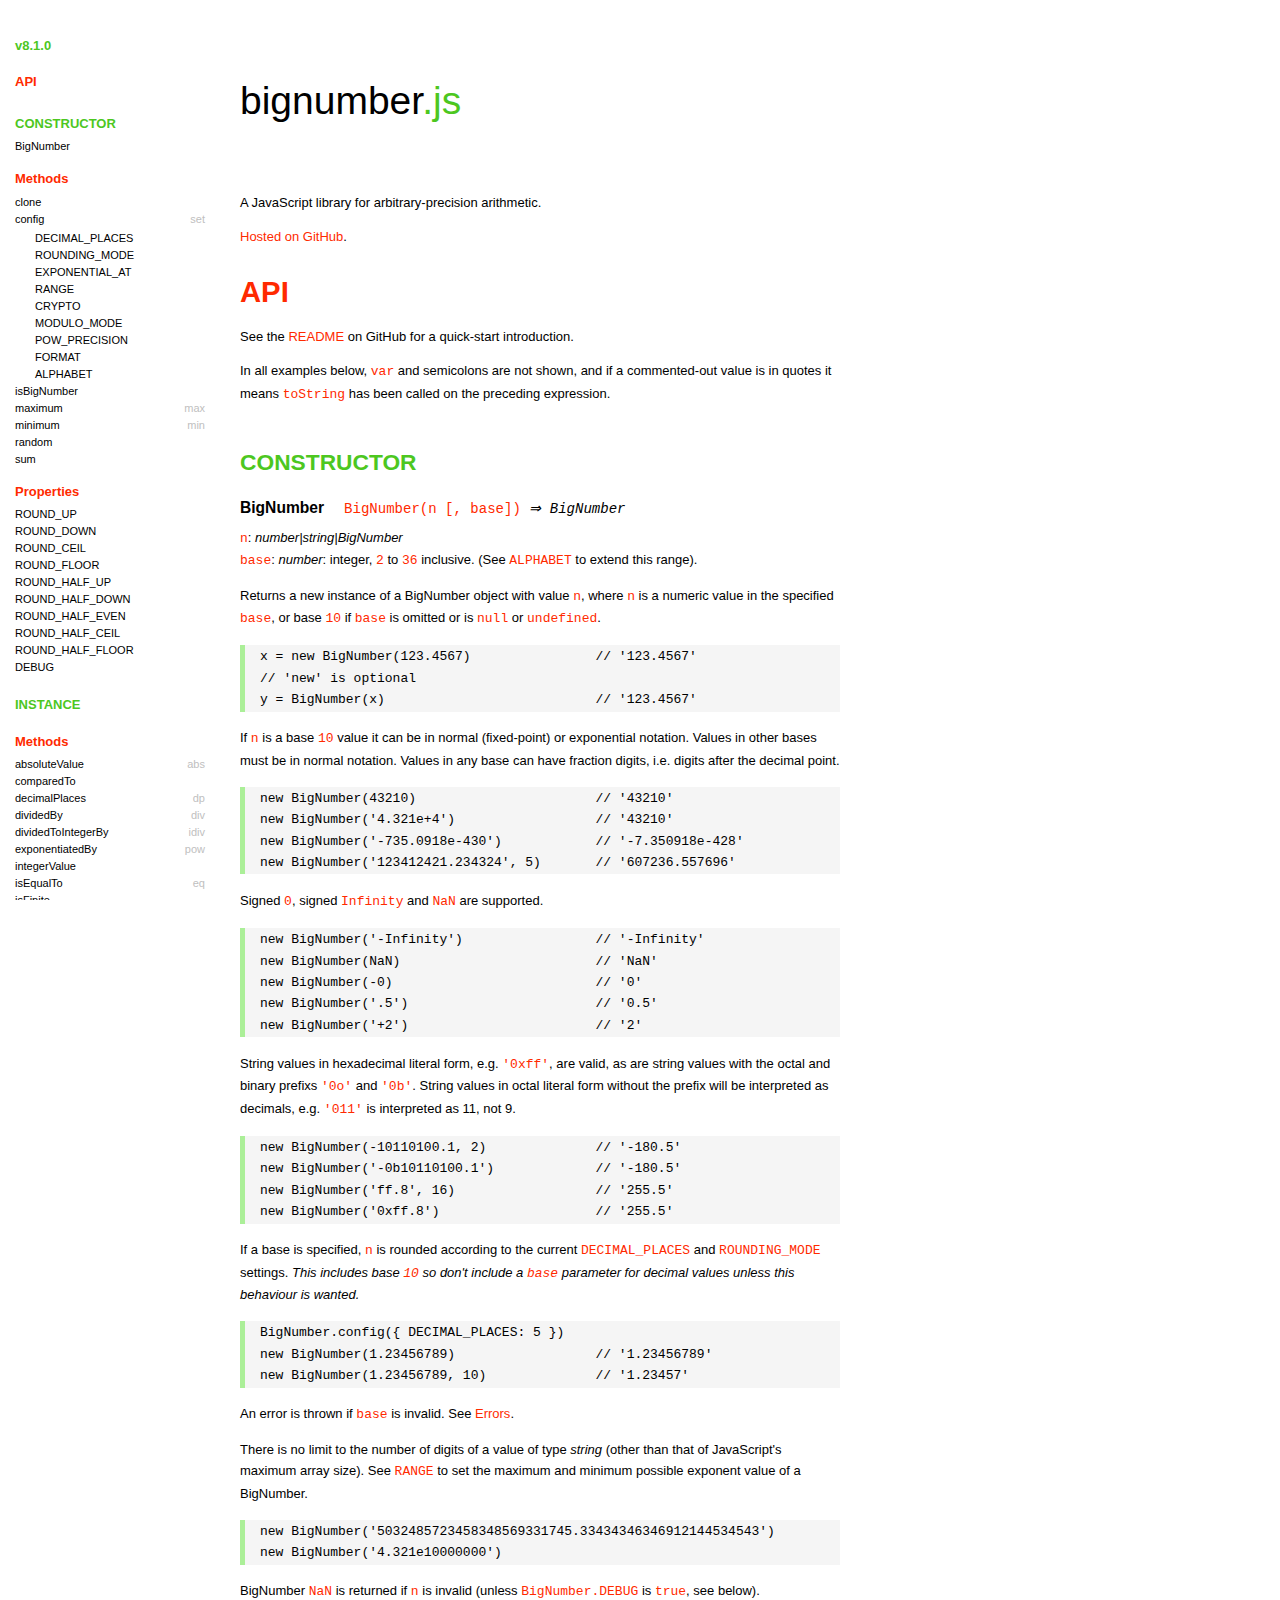
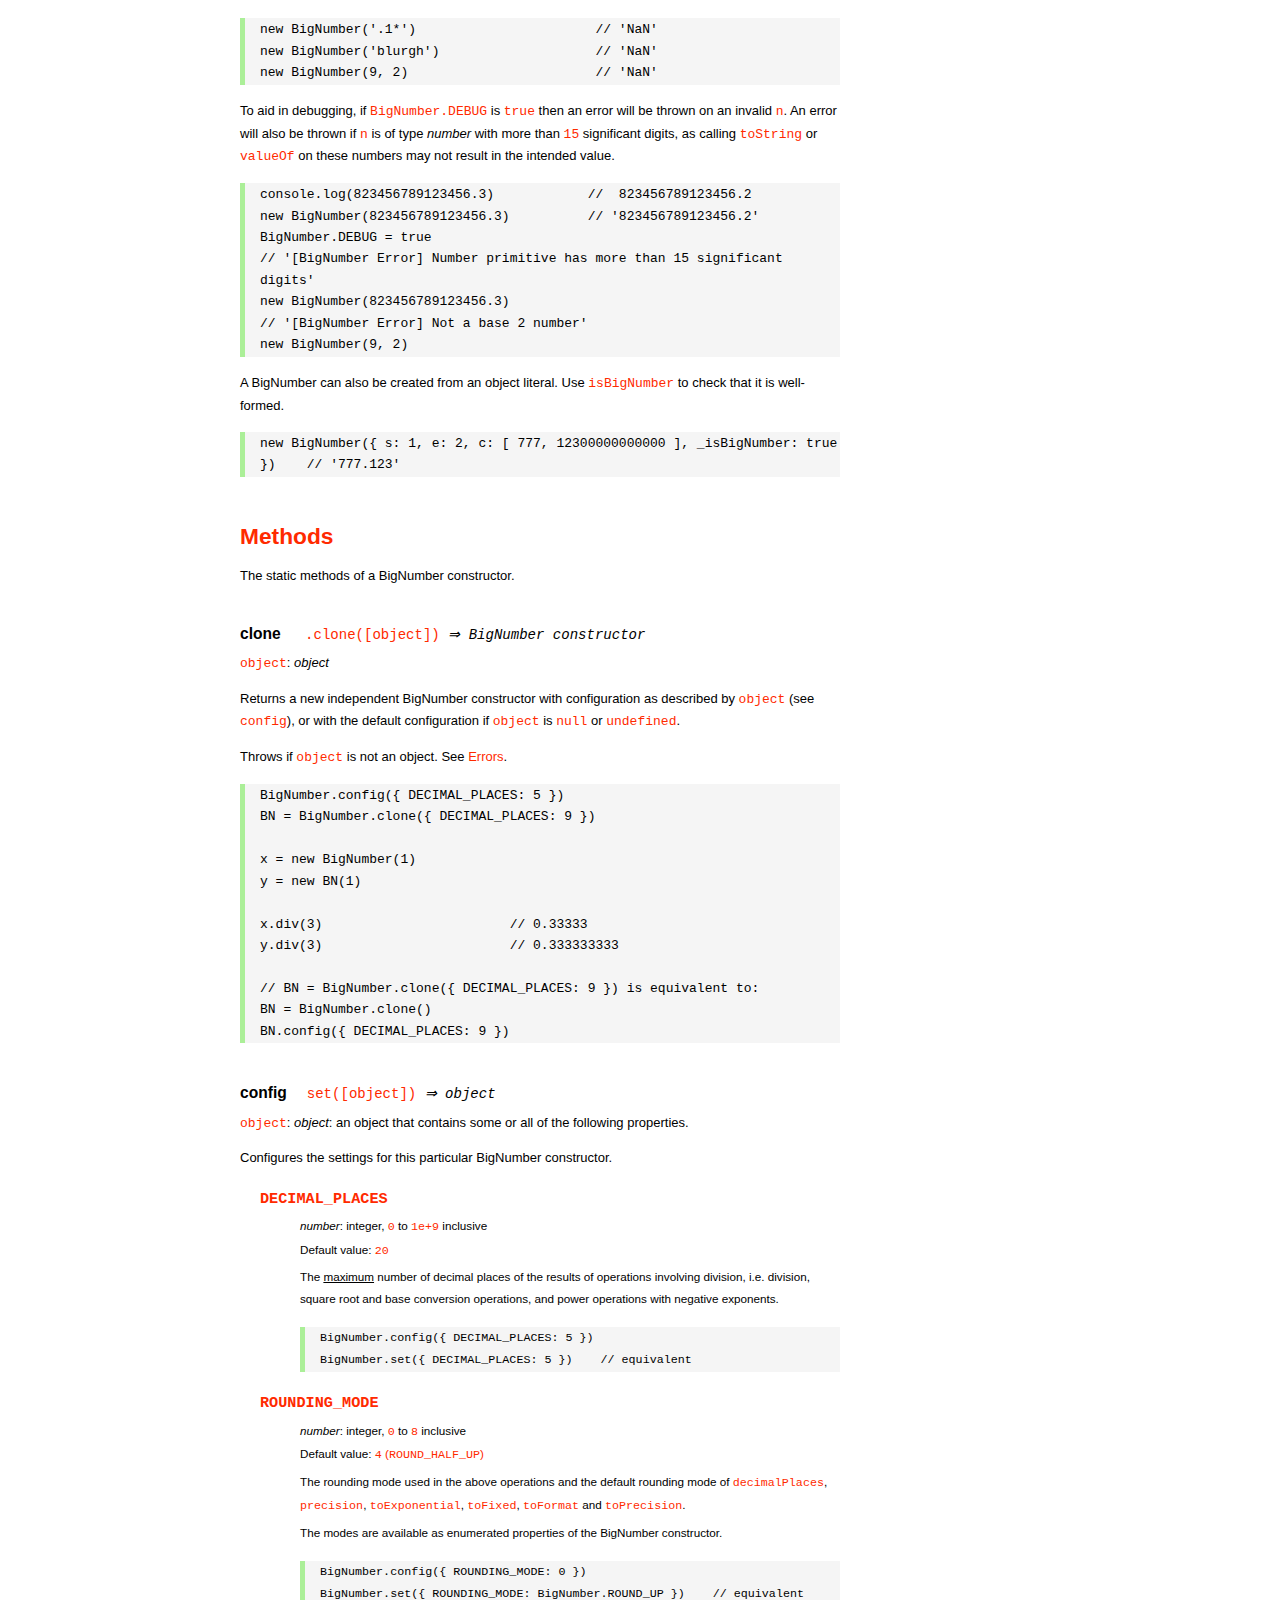
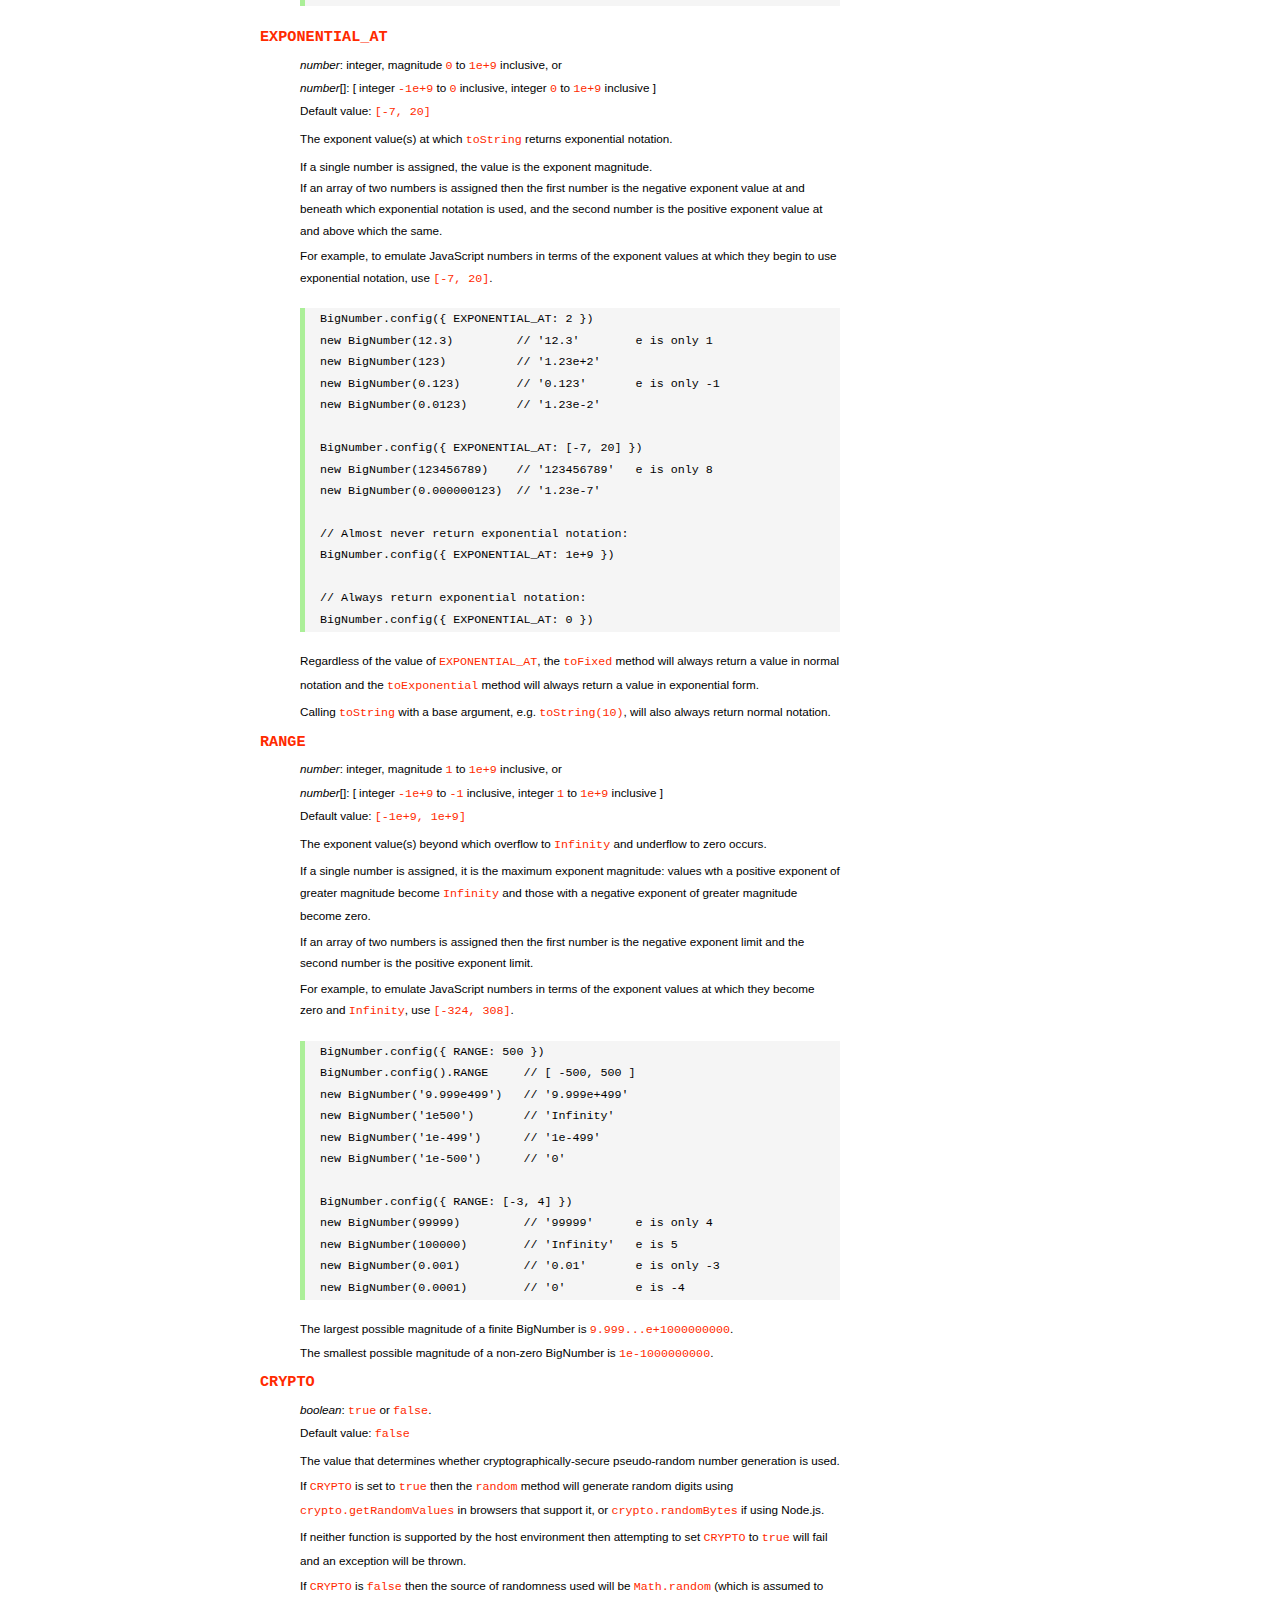
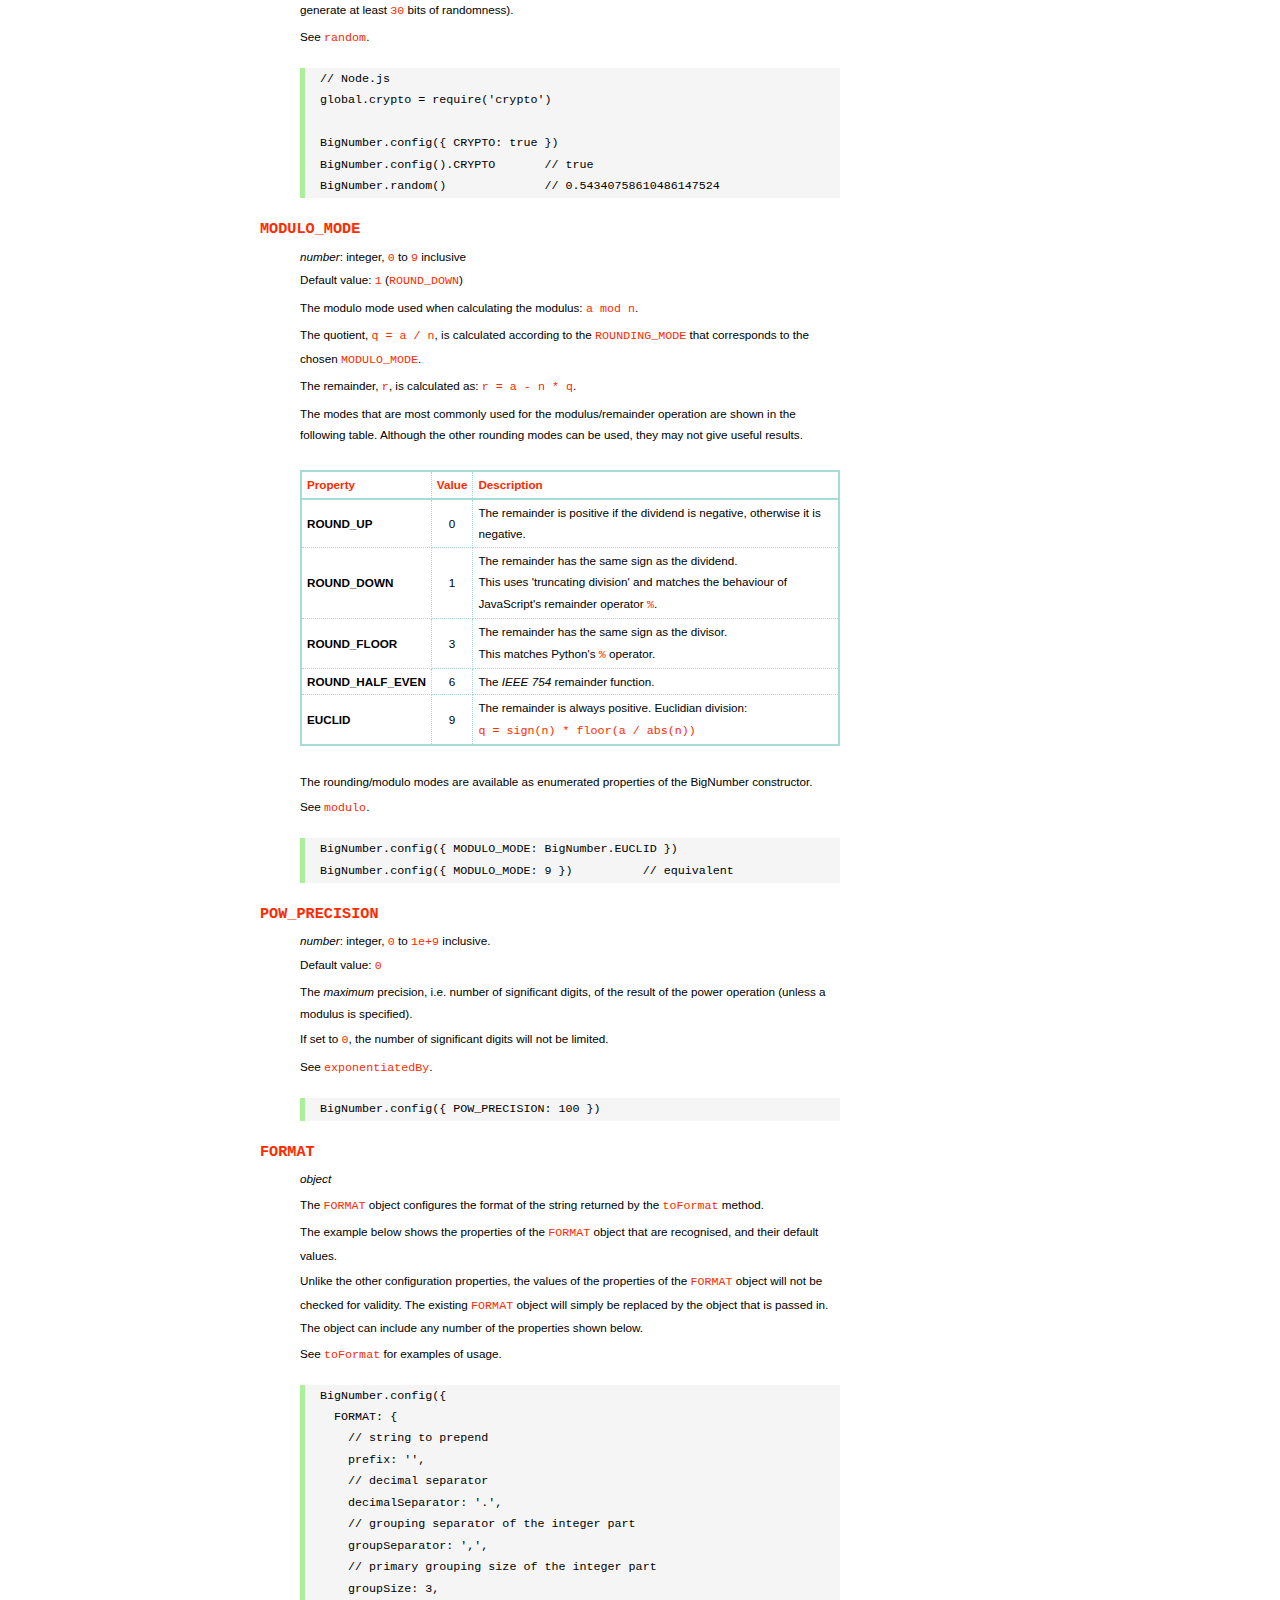
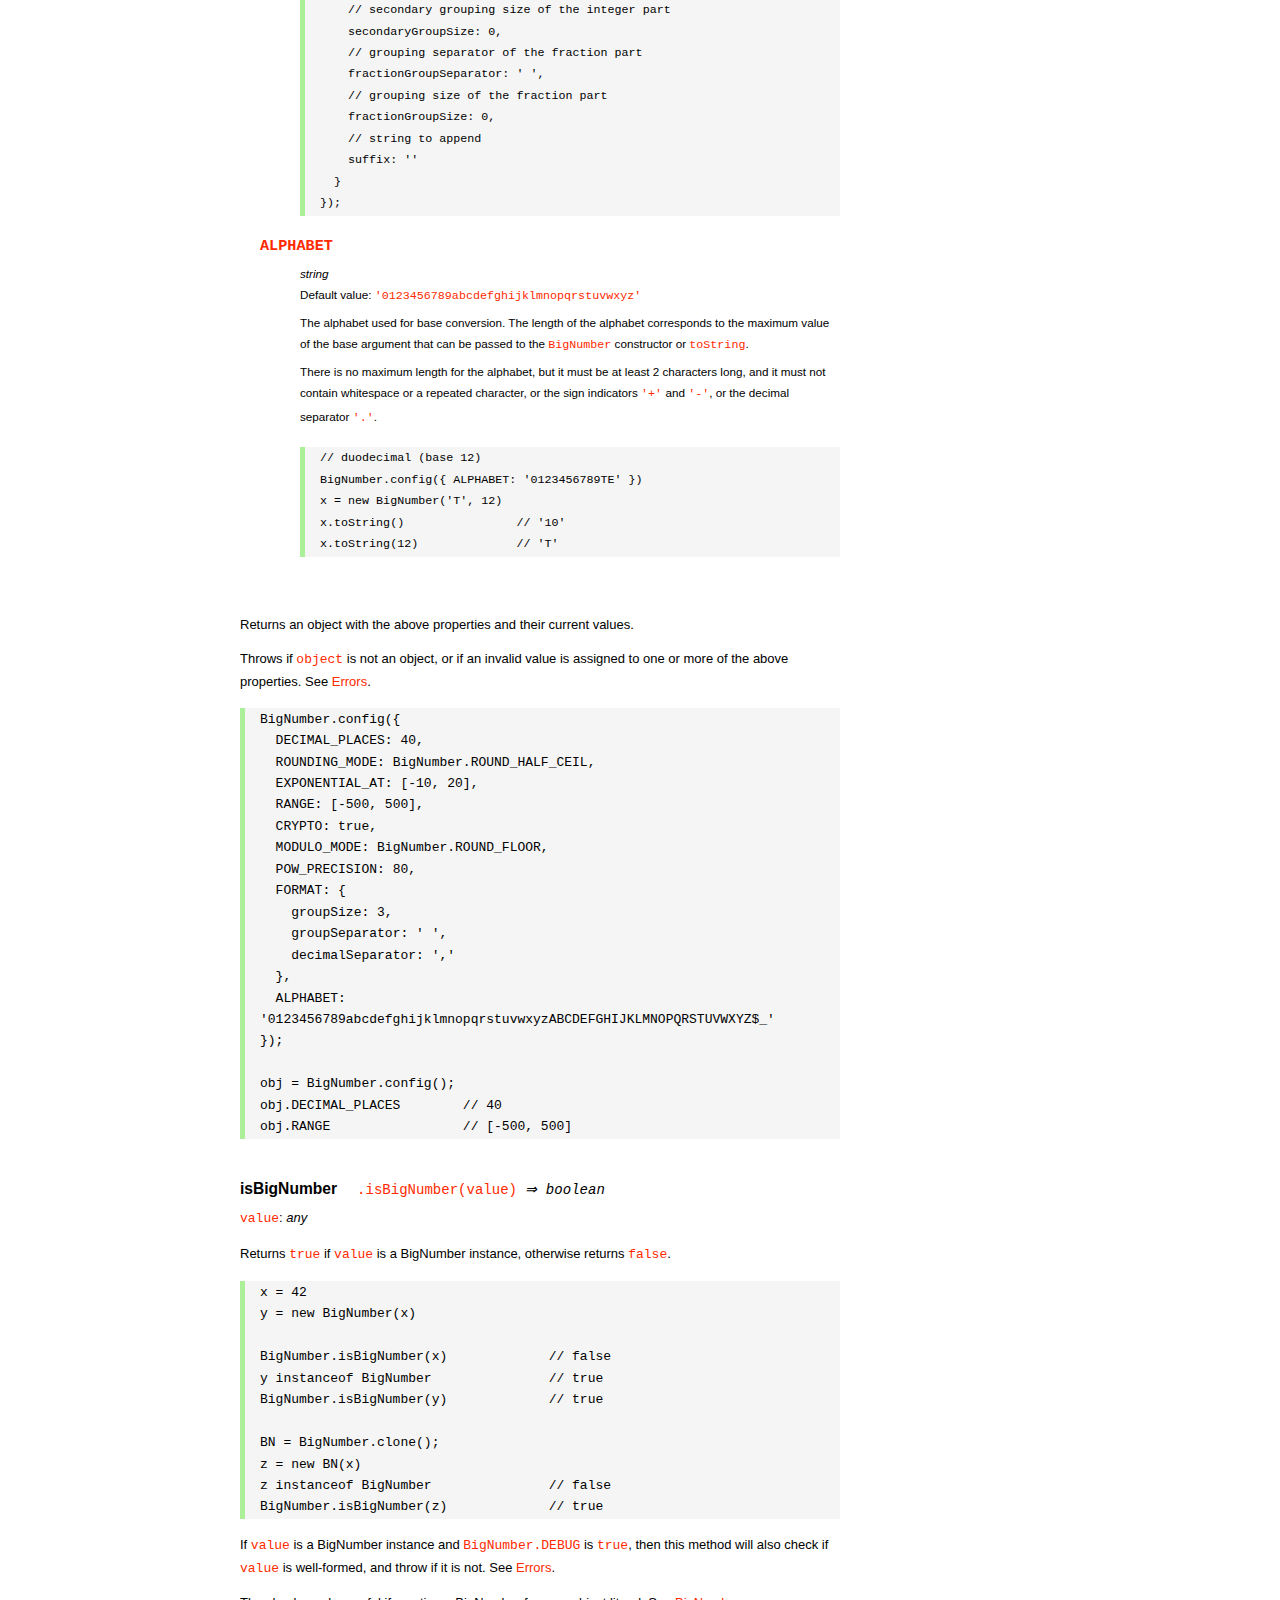
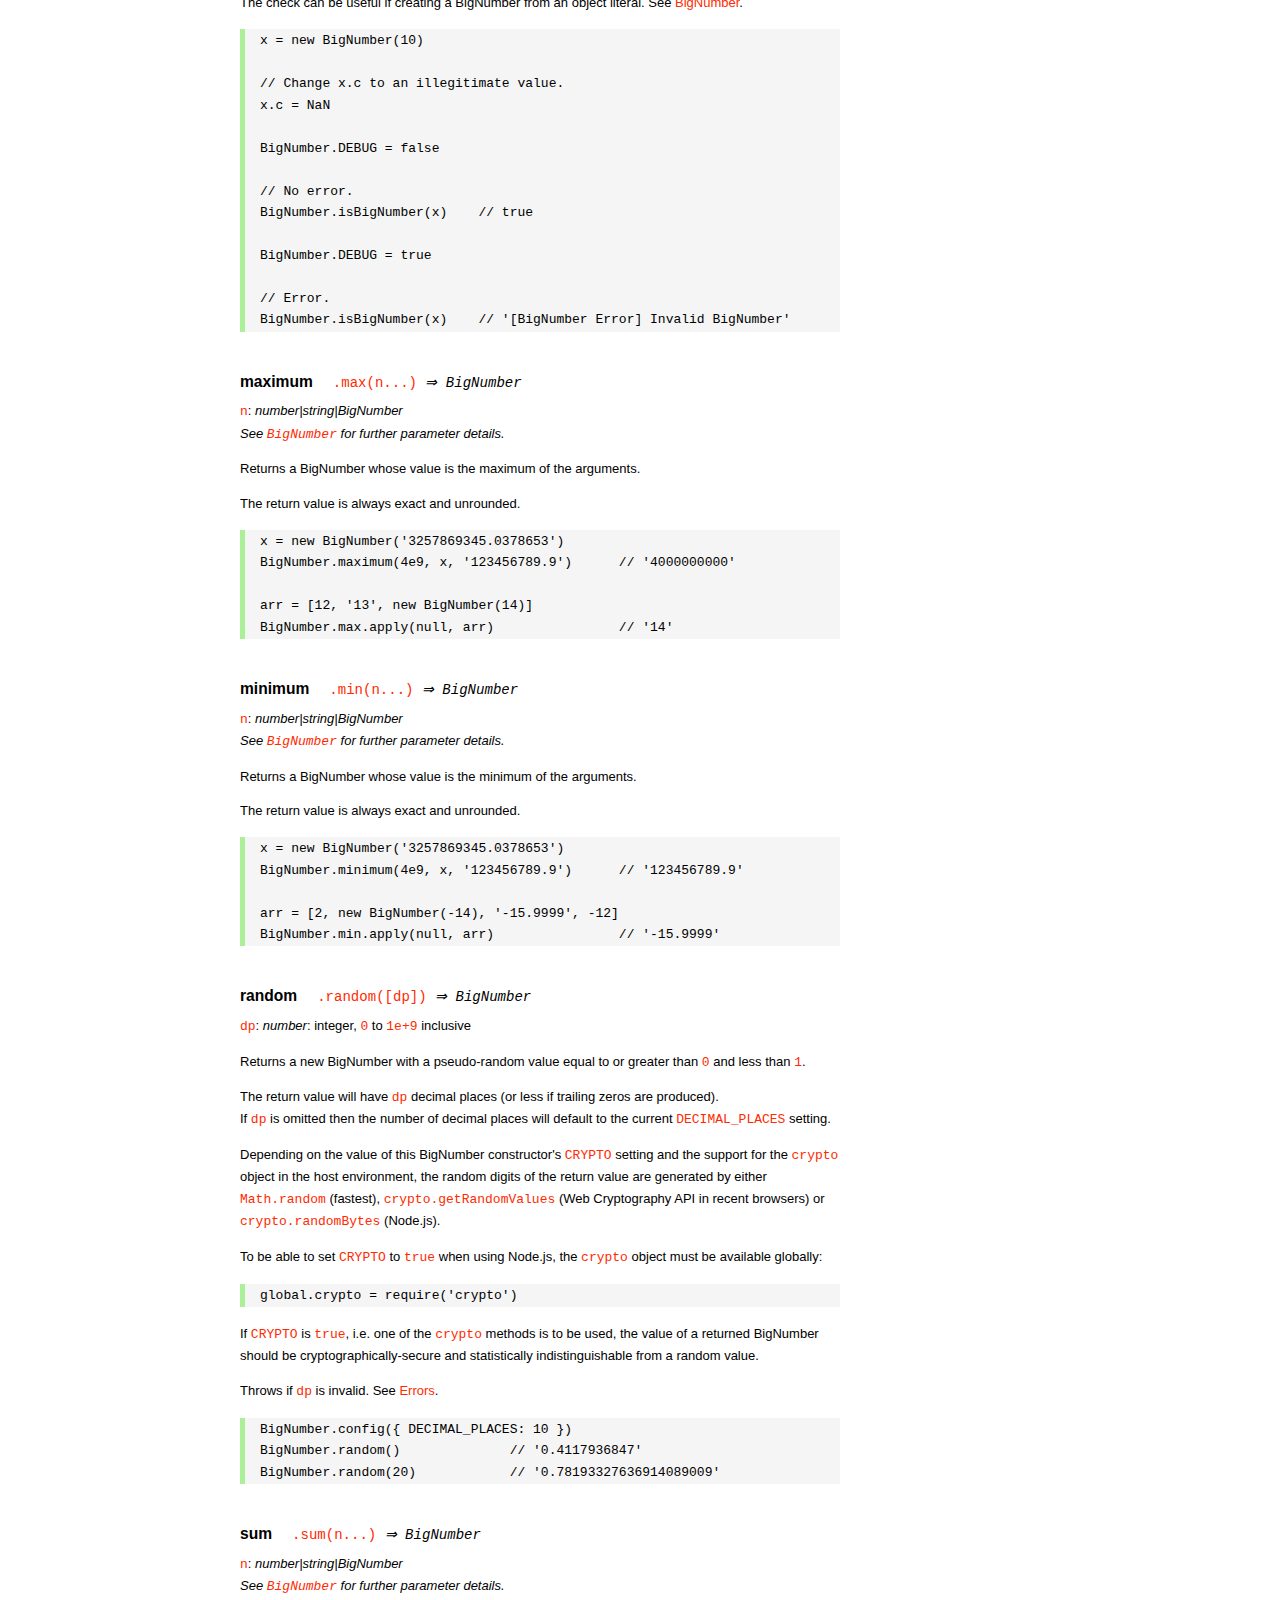
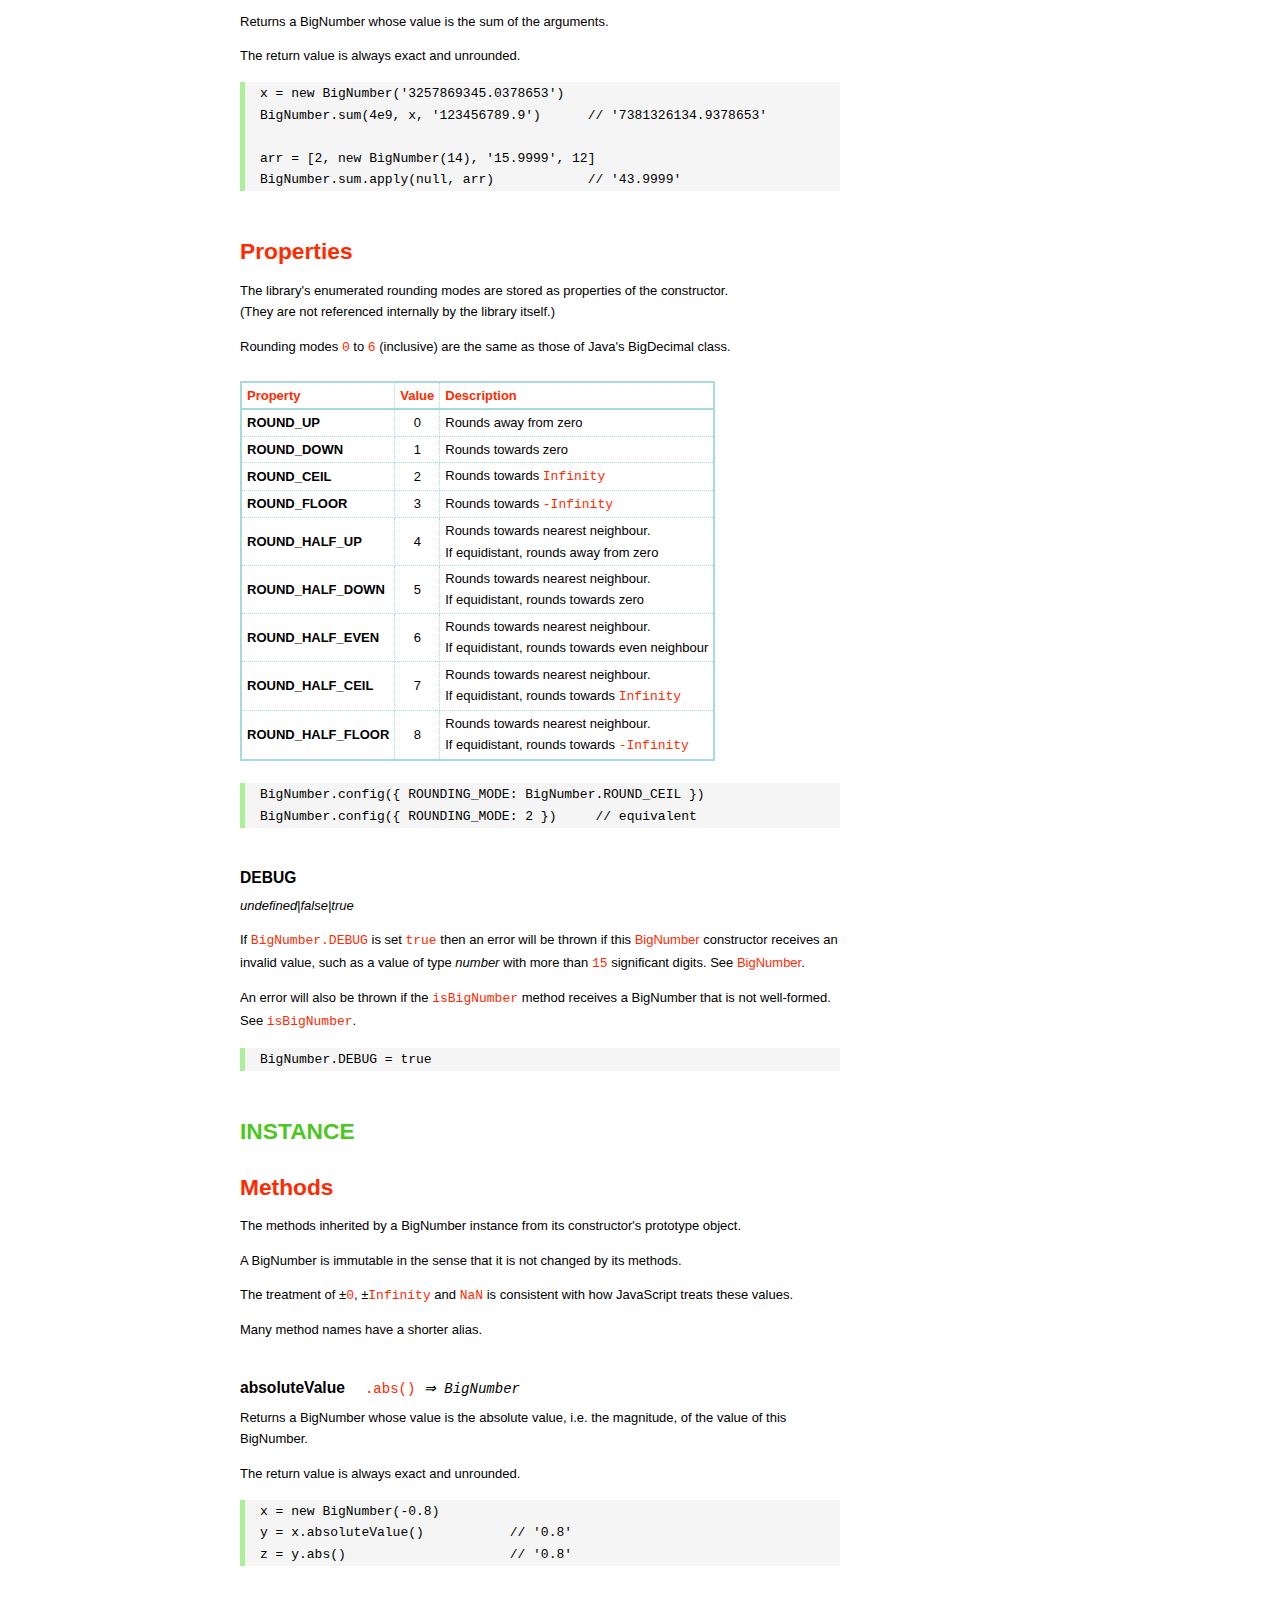
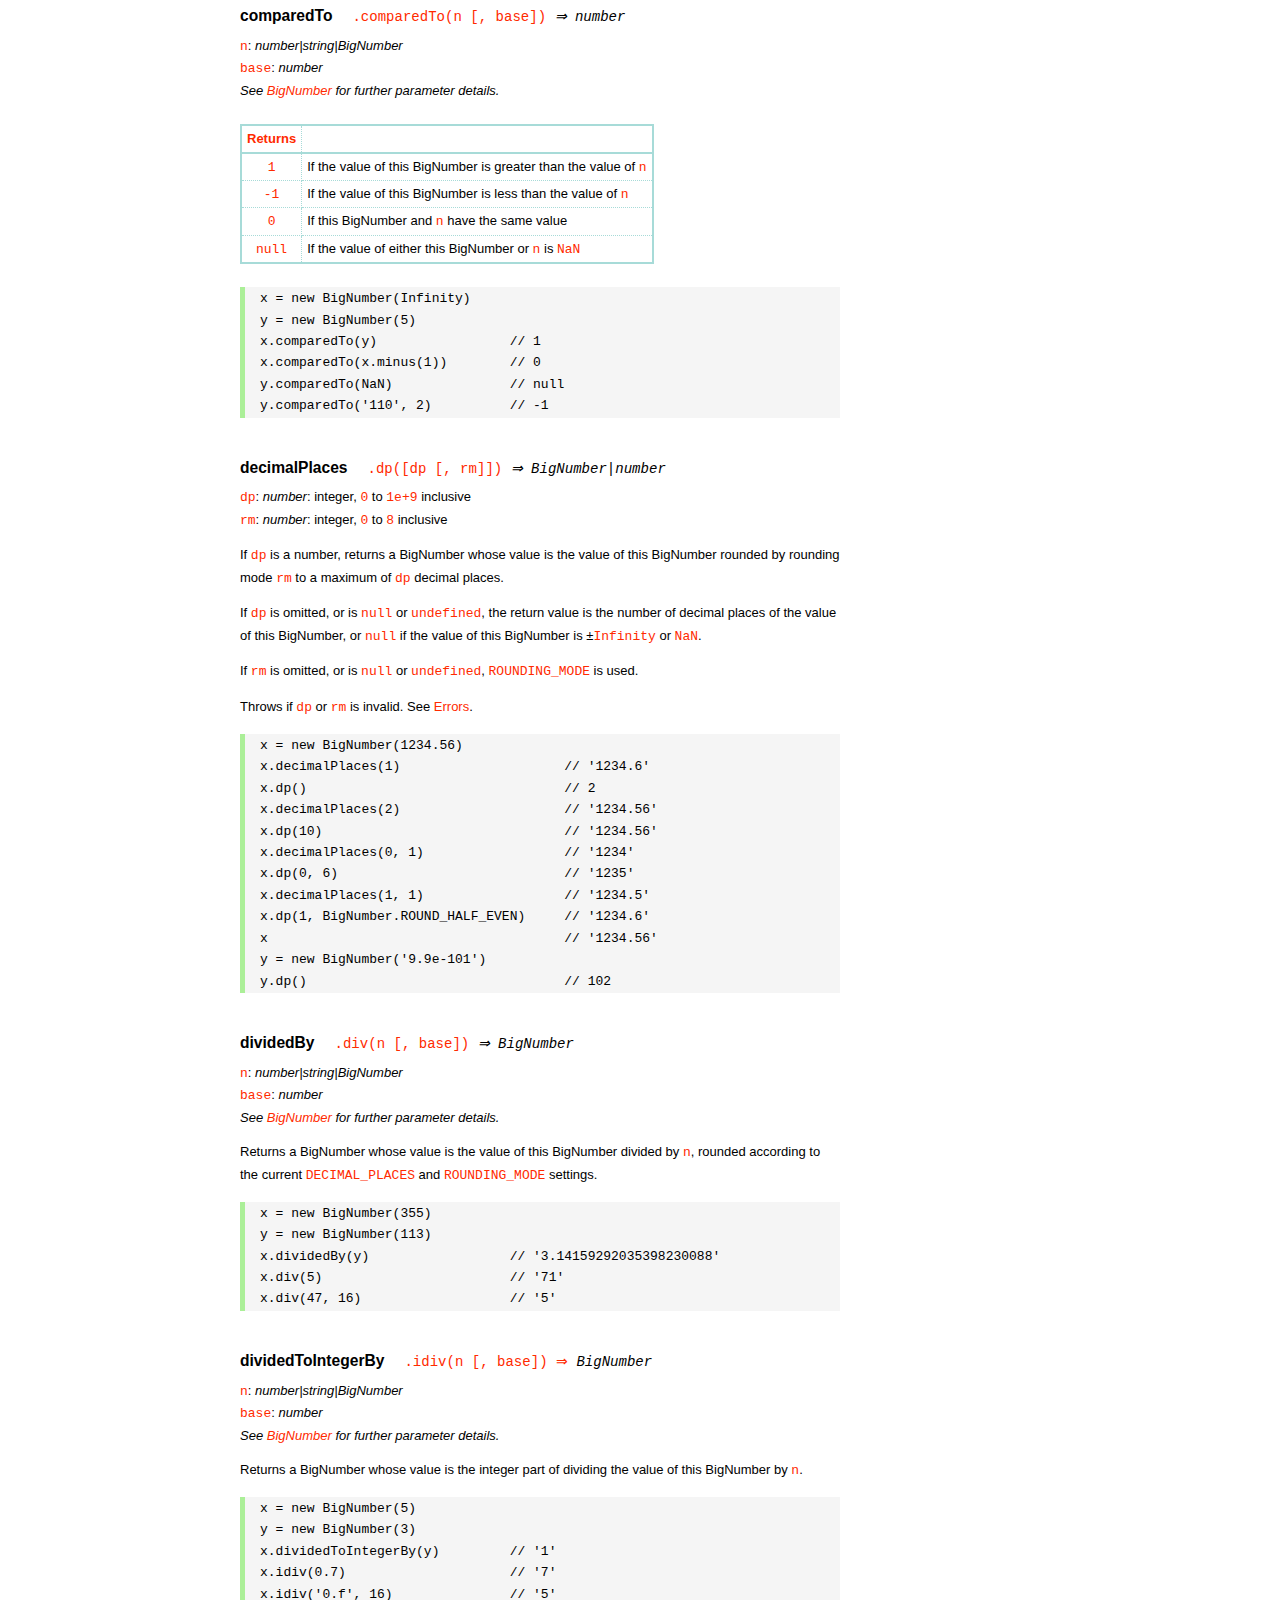
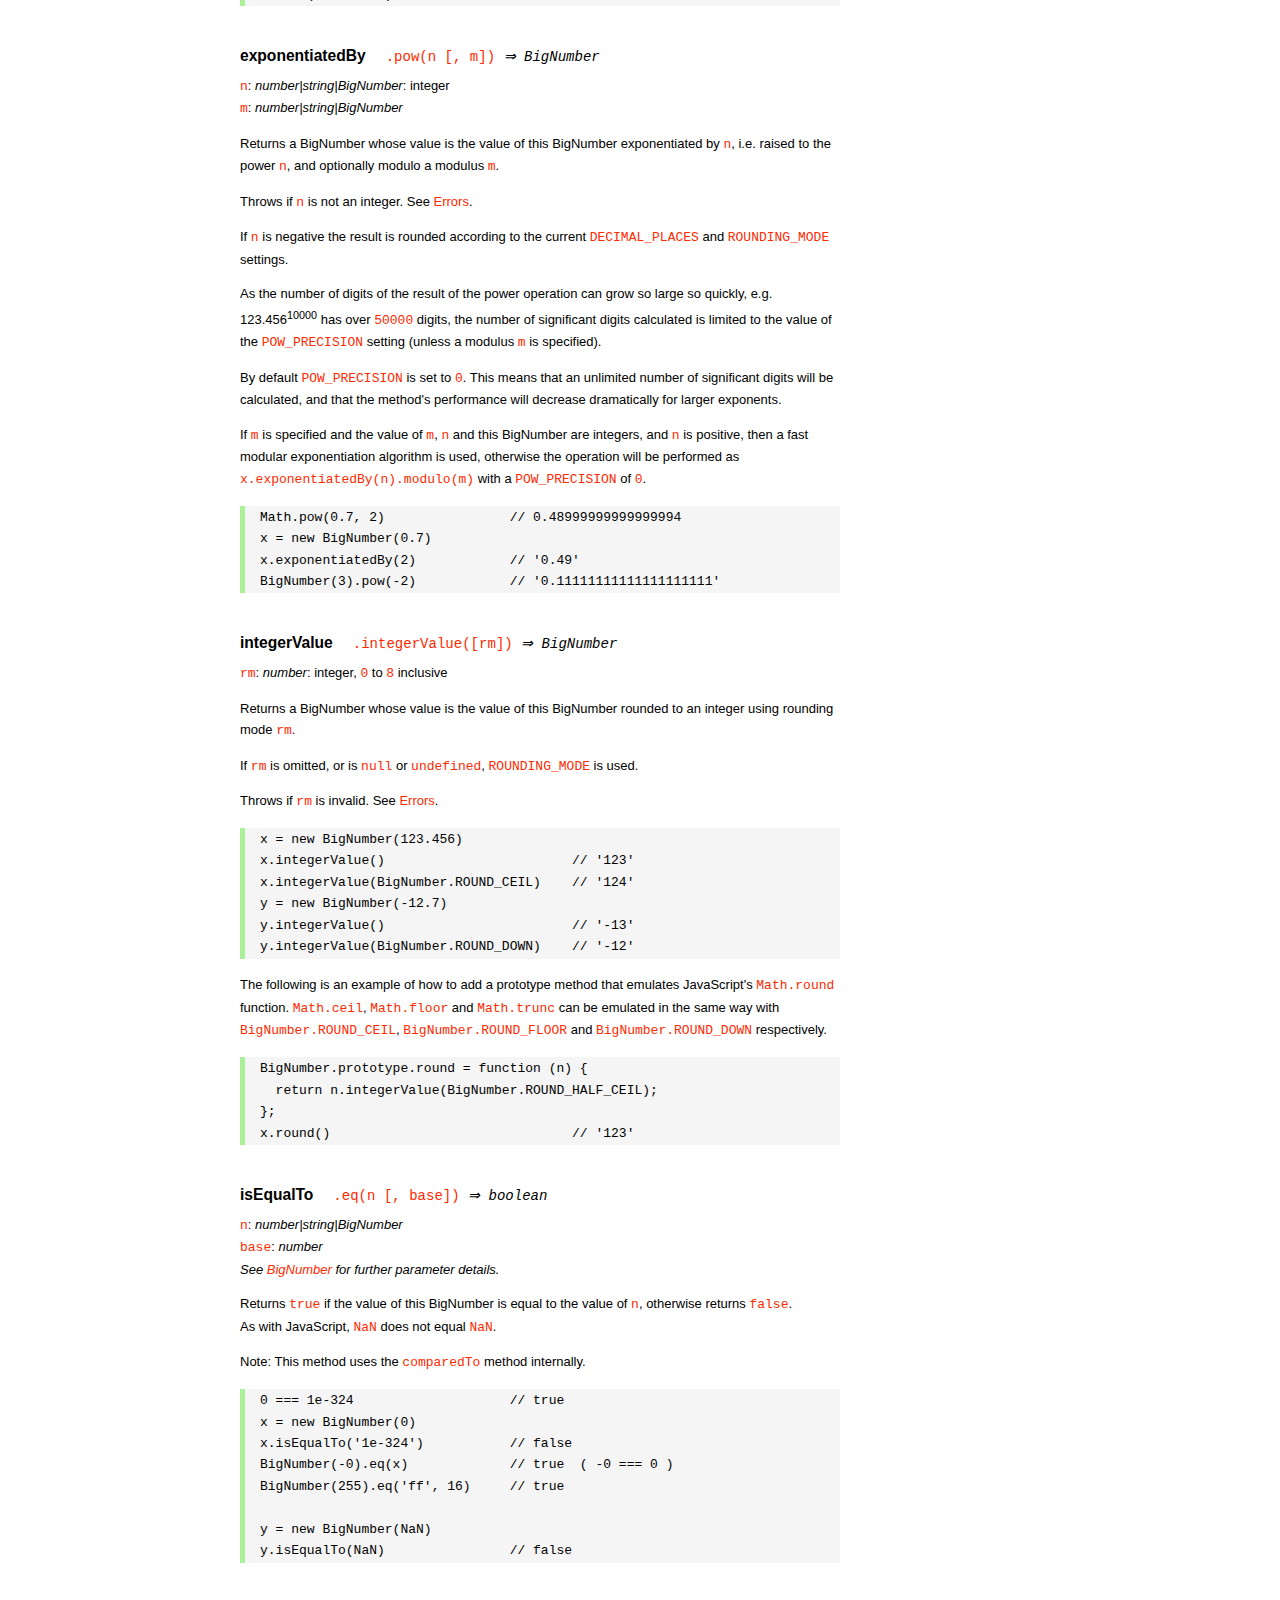
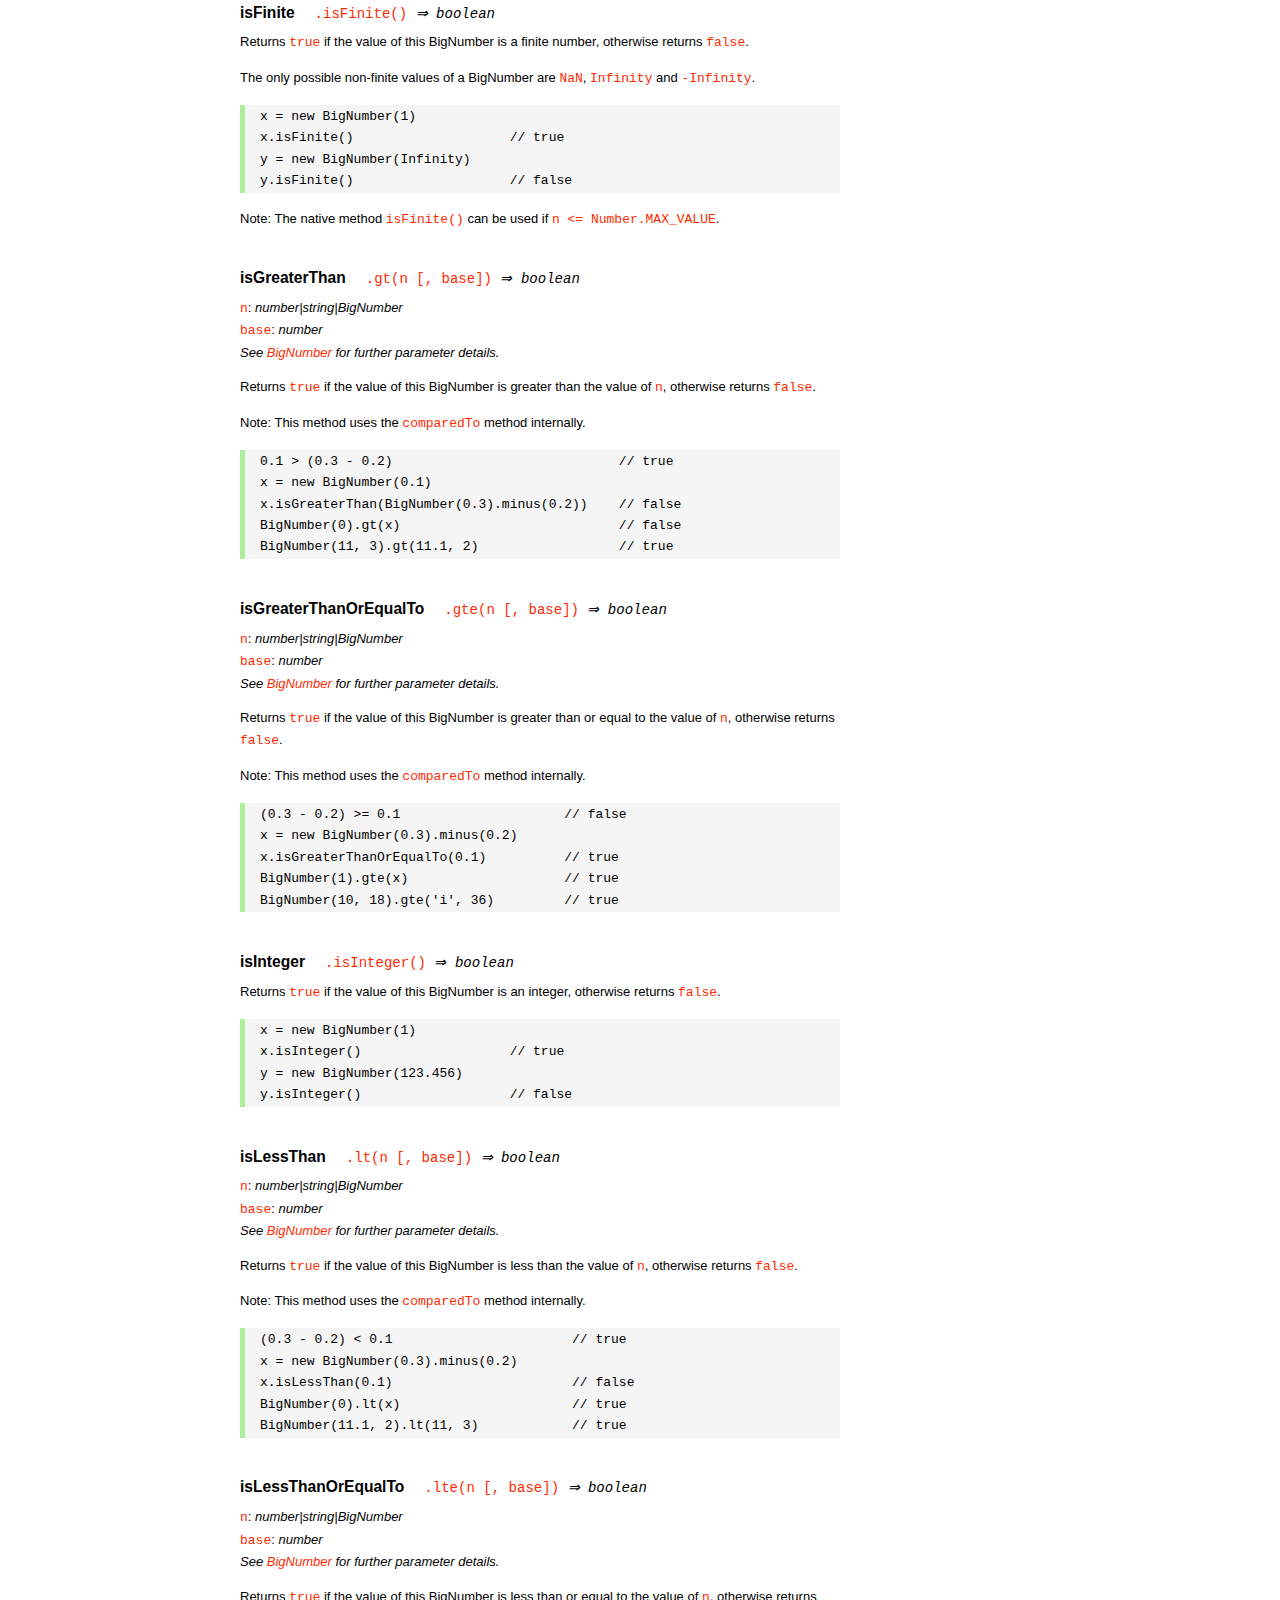
<file: node_modules/bignumber.js/doc/API.html>
<!DOCTYPE HTML>
<html>
<head>
<meta charset="utf-8">
<meta http-equiv="X-UA-Compatible" content="IE=edge">
<meta name="Author" content="M Mclaughlin">
<title>bignumber.js API</title>
<style>
html{font-size:100%}
body{background:#fff;font-family:"Helvetica Neue",Helvetica,Arial,sans-serif;font-size:13px;
  line-height:1.65em;min-height:100%;margin:0}
body,i{color:#000}
.nav{background:#fff;position:fixed;top:0;bottom:0;left:0;width:200px;overflow-y:auto;
  padding:15px 0 30px 15px}
div.container{width:600px;margin:50px 0 50px 240px}
p{margin:0 0 1em;width:600px}
pre,ul{margin:1em 0}
h1,h2,h3,h4,h5{margin:0;padding:1.5em 0 0}
h1,h2{padding:.75em 0}
h1{font:400 3em Verdana,sans-serif;color:#000;margin-bottom:1em}
h2{font-size:2.25em;color:#ff2a00}
h3{font-size:1.75em;color:#4dc71f}
h4{font-size:1.75em;color:#ff2a00;padding-bottom:.75em}
h5{font-size:1.2em;margin-bottom:.4em}
h6{font-size:1.1em;margin-bottom:0.8em;padding:0.5em 0}
dd{padding-top:.35em}
dt{padding-top:.5em}
b{font-weight:700}
dt b{font-size:1.3em}
a,a:visited{color:#ff2a00;text-decoration:none}
a:active,a:hover{outline:0;text-decoration:underline}
.nav a,.nav b,.nav a:visited{display:block;color:#ff2a00;font-weight:700; margin-top:15px}
.nav b{color:#4dc71f;margin-top:20px;cursor:default;width:auto}
ul{list-style-type:none;padding:0 0 0 20px}
.nav ul{line-height:14px;padding-left:0;margin:5px 0 0}
.nav ul a,.nav ul a:visited,span{display:inline;color:#000;font-family:Verdana,Geneva,sans-serif;
  font-size:11px;font-weight:400;margin:0}
.inset,ul.inset{margin-left:20px}
.inset{font-size:.9em}
.nav li{width:auto;margin:0 0 3px}
.alias{font-style:italic;margin-left:20px}
table{border-collapse:collapse;border-spacing:0;border:2px solid #a7dbd8;margin:1.75em 0;padding:0}
td,th{text-align:left;margin:0;padding:2px 5px;border:1px dotted #a7dbd8}
th{border-top:2px solid #a7dbd8;border-bottom:2px solid #a7dbd8;color:#ff2a00}
code,pre{font-family:Consolas, monaco, monospace;font-weight:400}
pre{background:#f5f5f5;white-space:pre-wrap;word-wrap:break-word;border-left:5px solid #abef98;
  padding:1px 0 1px 15px;margin:1.2em 0}
code,.nav-title{color:#ff2a00}
.end{margin-bottom:25px}
.centre{text-align:center}
.error-table{font-size:13px;width:100%}
#faq{margin:3em 0 0}
li span{float:right;margin-right:10px;color:#c0c0c0}
#js{font:inherit;color:#4dc71f}
</style>
</head>
<body>

  <div class="nav">

    <b>v8.1.0</b>

	<a class='nav-title' href="#">API</a>

    <b> CONSTRUCTOR </b>
    <ul>
      <li><a href="#bignumber">BigNumber</a></li>
    </ul>

    <a href="#methods">Methods</a>
    <ul>
      <li><a href="#clone">clone</a></li>
      <li><a href="#config" >config</a><span>set</span></li>
      <li>
        <ul class="inset">
          <li><a href="#decimal-places">DECIMAL_PLACES</a></li>
          <li><a href="#rounding-mode" >ROUNDING_MODE</a></li>
          <li><a href="#exponential-at">EXPONENTIAL_AT</a></li>
          <li><a href="#range"         >RANGE</a></li>
          <li><a href="#crypto"        >CRYPTO</a></li>
          <li><a href="#modulo-mode"   >MODULO_MODE</a></li>
          <li><a href="#pow-precision" >POW_PRECISION</a></li>
          <li><a href="#format"        >FORMAT</a></li>
          <li><a href="#alphabet"      >ALPHABET</a></li>
        </ul>
      </li>
      <li><a href="#isBigNumber">isBigNumber</a></li>
      <li><a href="#max"        >maximum</a><span>max</span></li>
      <li><a href="#min"        >minimum</a><span>min</span></li>
      <li><a href="#random"     >random</a></li>
      <li><a href="#sum"        >sum</a></li>
    </ul>

    <a href="#constructor-properties">Properties</a>
    <ul>
      <li><a href="#round-up"        >ROUND_UP</a></li>
      <li><a href="#round-down"      >ROUND_DOWN</a></li>
      <li><a href="#round-ceil"      >ROUND_CEIL</a></li>
      <li><a href="#round-floor"     >ROUND_FLOOR</a></li>
      <li><a href="#round-half-up"   >ROUND_HALF_UP</a></li>
      <li><a href="#round-half-down" >ROUND_HALF_DOWN</a></li>
      <li><a href="#round-half-even" >ROUND_HALF_EVEN</a></li>
      <li><a href="#round-half-ceil" >ROUND_HALF_CEIL</a></li>
      <li><a href="#round-half-floor">ROUND_HALF_FLOOR</a></li>
      <li><a href="#debug"           >DEBUG</a></li>
    </ul>

    <b> INSTANCE </b>

    <a href="#prototype-methods">Methods</a>
    <ul>
      <li><a href="#abs"    >absoluteValue         </a><span>abs</span>  </li>
      <li><a href="#cmp"    >comparedTo            </a>                  </li>
      <li><a href="#dp"     >decimalPlaces         </a><span>dp</span>   </li>
      <li><a href="#div"    >dividedBy             </a><span>div</span>  </li>
      <li><a href="#divInt" >dividedToIntegerBy    </a><span>idiv</span> </li>
      <li><a href="#pow"    >exponentiatedBy       </a><span>pow</span>  </li>
      <li><a href="#int"    >integerValue          </a>                  </li>
      <li><a href="#eq"     >isEqualTo             </a><span>eq</span>   </li>
      <li><a href="#isF"    >isFinite              </a>                  </li>
      <li><a href="#gt"     >isGreaterThan         </a><span>gt</span>   </li>
      <li><a href="#gte"    >isGreaterThanOrEqualTo</a><span>gte</span>  </li>
      <li><a href="#isInt"  >isInteger             </a>                  </li>
      <li><a href="#lt"     >isLessThan            </a><span>lt</span>   </li>
      <li><a href="#lte"    >isLessThanOrEqualTo   </a><span>lte</span>  </li>
      <li><a href="#isNaN"  >isNaN                 </a>                  </li>
      <li><a href="#isNeg"  >isNegative            </a>                  </li>
      <li><a href="#isPos"  >isPositive            </a>                  </li>
      <li><a href="#isZ"    >isZero                </a>                  </li>
      <li><a href="#minus"  >minus                 </a>                  </li>
      <li><a href="#mod"    >modulo                </a><span>mod</span>  </li>
      <li><a href="#times"  >multipliedBy          </a><span>times</span></li>
      <li><a href="#neg"    >negated               </a>                  </li>
      <li><a href="#plus"   >plus                  </a>                  </li>
      <li><a href="#sd"     >precision             </a><span>sd</span>   </li>
      <li><a href="#shift"  >shiftedBy             </a>                  </li>
      <li><a href="#sqrt"   >squareRoot            </a><span>sqrt</span> </li>
      <li><a href="#toE"    >toExponential         </a>                  </li>
      <li><a href="#toFix"  >toFixed               </a>                  </li>
      <li><a href="#toFor"  >toFormat              </a>                  </li>
      <li><a href="#toFr"   >toFraction            </a>                  </li>
      <li><a href="#toJSON" >toJSON                </a>                  </li>
      <li><a href="#toN"    >toNumber              </a>                  </li>
      <li><a href="#toP"    >toPrecision           </a>                  </li>
      <li><a href="#toS"    >toString              </a>                  </li>
      <li><a href="#valueOf">valueOf               </a>                  </li>
    </ul>

    <a href="#instance-properties">Properties</a>
    <ul>
      <li><a href="#coefficient">c: coefficient</a></li>
      <li><a href="#exponent"   >e: exponent</a></li>
      <li><a href="#sign"       >s: sign</a></li>
    </ul>

    <a href="#zero-nan-infinity">Zero, NaN &amp; Infinity</a>
    <a href="#Errors">Errors</a>
    <a href="#type-coercion">Type coercion</a>
    <a class='end' href="#faq">FAQ</a>

  </div>

  <div class="container">

    <h1>bignumber<span id='js'>.js</span></h1>

    <p>A JavaScript library for arbitrary-precision arithmetic.</p>
    <p><a href="https://github.com/MikeMcl/bignumber.js">Hosted on GitHub</a>. </p>

    <h2>API</h2>

    <p>
      See the <a href='https://github.com/MikeMcl/bignumber.js'>README</a> on GitHub for a
      quick-start introduction.
    </p>
    <p>
      In all examples below, <code>var</code> and semicolons are not shown, and if a commented-out
      value is in quotes it means <code>toString</code> has been called on the preceding expression.
    </p>


    <h3>CONSTRUCTOR</h3>


    <h5 id="bignumber">
      BigNumber<code class='inset'>BigNumber(n [, base]) <i>&rArr; BigNumber</i></code>
    </h5>
    <p>
      <code>n</code>: <i>number|string|BigNumber</i><br />
      <code>base</code>: <i>number</i>: integer, <code>2</code> to <code>36</code> inclusive. (See
      <a href='#alphabet'><code>ALPHABET</code></a> to extend this range).
    </p>
    <p>
      Returns a new instance of a BigNumber object with value <code>n</code>, where <code>n</code>
      is a numeric value in the specified <code>base</code>, or base <code>10</code> if
      <code>base</code> is omitted or is <code>null</code> or <code>undefined</code>.
    </p>
    <pre>
x = new BigNumber(123.4567)                // '123.4567'
// 'new' is optional
y = BigNumber(x)                           // '123.4567'</pre>
    <p>
      If <code>n</code> is a base <code>10</code> value it can be in normal (fixed-point) or
      exponential notation. Values in other bases must be in normal notation. Values in any base can
      have fraction digits, i.e. digits after the decimal point.
    </p>
    <pre>
new BigNumber(43210)                       // '43210'
new BigNumber('4.321e+4')                  // '43210'
new BigNumber('-735.0918e-430')            // '-7.350918e-428'
new BigNumber('123412421.234324', 5)       // '607236.557696'</pre>
    <p>
      Signed <code>0</code>, signed <code>Infinity</code> and <code>NaN</code> are supported.
    </p>
    <pre>
new BigNumber('-Infinity')                 // '-Infinity'
new BigNumber(NaN)                         // 'NaN'
new BigNumber(-0)                          // '0'
new BigNumber('.5')                        // '0.5'
new BigNumber('+2')                        // '2'</pre>
    <p>
      String values in hexadecimal literal form, e.g. <code>'0xff'</code>, are valid, as are
      string values with the octal and binary prefixs <code>'0o'</code> and <code>'0b'</code>.
      String values in octal literal form without the prefix will be interpreted as
      decimals, e.g. <code>'011'</code> is interpreted as 11, not 9.
    </p>
    <pre>
new BigNumber(-10110100.1, 2)              // '-180.5'
new BigNumber('-0b10110100.1')             // '-180.5'
new BigNumber('ff.8', 16)                  // '255.5'
new BigNumber('0xff.8')                    // '255.5'</pre>
    <p>
      If a base is specified, <code>n</code> is rounded according to the current
      <a href='#decimal-places'><code>DECIMAL_PLACES</code></a> and
      <a href='#rounding-mode'><code>ROUNDING_MODE</code></a> settings. <em>This includes base
      <code>10</code> so don't include a <code>base</code> parameter for decimal values unless
      this behaviour is wanted.</em>
    </p>
    <pre>BigNumber.config({ DECIMAL_PLACES: 5 })
new BigNumber(1.23456789)                  // '1.23456789'
new BigNumber(1.23456789, 10)              // '1.23457'</pre>
    <p>An error is thrown if <code>base</code> is invalid. See <a href='#Errors'>Errors</a>.</p>
    <p>
      There is no limit to the number of digits of a value of type <em>string</em> (other than
      that of JavaScript's maximum array size). See <a href='#range'><code>RANGE</code></a> to set
      the maximum and minimum possible exponent value of a BigNumber.
    </p>
    <pre>
new BigNumber('5032485723458348569331745.33434346346912144534543')
new BigNumber('4.321e10000000')</pre>
    <p>BigNumber <code>NaN</code> is returned if <code>n</code> is invalid
    (unless <code>BigNumber.DEBUG</code> is <code>true</code>, see below).</p>
    <pre>
new BigNumber('.1*')                       // 'NaN'
new BigNumber('blurgh')                    // 'NaN'
new BigNumber(9, 2)                        // 'NaN'</pre>
    <p>
      To aid in debugging, if <code>BigNumber.DEBUG</code> is <code>true</code> then an error will
      be thrown on an invalid <code>n</code>. An error will also be thrown if <code>n</code> is of
      type <em>number</em> with more than <code>15</code> significant digits, as calling
      <code><a href='#toS'>toString</a></code> or <code><a href='#valueOf'>valueOf</a></code> on
      these numbers may not result in the intended value.
    </p>
      <pre>
console.log(823456789123456.3)            //  823456789123456.2
new BigNumber(823456789123456.3)          // '823456789123456.2'
BigNumber.DEBUG = true
// '[BigNumber Error] Number primitive has more than 15 significant digits'
new BigNumber(823456789123456.3)
// '[BigNumber Error] Not a base 2 number'
new BigNumber(9, 2)</pre>
    <p>
      A BigNumber can also be created from an object literal.
      Use <code><a href='#isBigNumber'>isBigNumber</a></code> to check that it is well-formed.
    </p>
    <pre>new BigNumber({ s: 1, e: 2, c: [ 777, 12300000000000 ], _isBigNumber: true })    // '777.123'</pre>




    <h4 id="methods">Methods</h4>
     <p>The static methods of a BigNumber constructor.</p>




    <h5 id="clone">clone
      <code class='inset'>.clone([object]) <i>&rArr; BigNumber constructor</i></code>
    </h5>
    <p><code>object</code>: <i>object</i></p>
    <p>
      Returns a new independent BigNumber constructor with configuration as described by
      <code>object</code> (see <a href='#config'><code>config</code></a>), or with the default
      configuration if <code>object</code> is <code>null</code> or <code>undefined</code>.
    </p>
    <p>
      Throws if <code>object</code> is not an object. See <a href='#Errors'>Errors</a>.
    </p>
    <pre>BigNumber.config({ DECIMAL_PLACES: 5 })
BN = BigNumber.clone({ DECIMAL_PLACES: 9 })

x = new BigNumber(1)
y = new BN(1)

x.div(3)                        // 0.33333
y.div(3)                        // 0.333333333

// BN = BigNumber.clone({ DECIMAL_PLACES: 9 }) is equivalent to:
BN = BigNumber.clone()
BN.config({ DECIMAL_PLACES: 9 })</pre>



    <h5 id="config">config<code class='inset'>set([object]) <i>&rArr; object</i></code></h5>
    <p>
      <code>object</code>: <i>object</i>: an object that contains some or all of the following
      properties.
    </p>
    <p>Configures the settings for this particular BigNumber constructor.</p>

    <dl class='inset'>
      <dt id="decimal-places"><code><b>DECIMAL_PLACES</b></code></dt>
      <dd>
        <i>number</i>: integer, <code>0</code> to <code>1e+9</code> inclusive<br />
        Default value: <code>20</code>
      </dd>
      <dd>
        The <u>maximum</u> number of decimal places of the results of operations involving
        division, i.e. division, square root and base conversion operations, and power
        operations with negative exponents.<br />
      </dd>
      <dd>
      <pre>BigNumber.config({ DECIMAL_PLACES: 5 })
BigNumber.set({ DECIMAL_PLACES: 5 })    // equivalent</pre>
      </dd>



      <dt id="rounding-mode"><code><b>ROUNDING_MODE</b></code></dt>
      <dd>
        <i>number</i>: integer, <code>0</code> to <code>8</code> inclusive<br />
        Default value: <code>4</code> <a href="#round-half-up">(<code>ROUND_HALF_UP</code>)</a>
      </dd>
      <dd>
        The rounding mode used in the above operations and the default rounding mode of
        <a href='#dp'><code>decimalPlaces</code></a>,
        <a href='#sd'><code>precision</code></a>,
        <a href='#toE'><code>toExponential</code></a>,
        <a href='#toFix'><code>toFixed</code></a>,
        <a href='#toFor'><code>toFormat</code></a> and
        <a href='#toP'><code>toPrecision</code></a>.
      </dd>
      <dd>The modes are available as enumerated properties of the BigNumber constructor.</dd>
       <dd>
      <pre>BigNumber.config({ ROUNDING_MODE: 0 })
BigNumber.set({ ROUNDING_MODE: BigNumber.ROUND_UP })    // equivalent</pre>
        </dd>



      <dt id="exponential-at"><code><b>EXPONENTIAL_AT</b></code></dt>
      <dd>
        <i>number</i>: integer, magnitude <code>0</code> to <code>1e+9</code> inclusive, or
        <br />
        <i>number</i>[]: [ integer <code>-1e+9</code> to <code>0</code> inclusive, integer
        <code>0</code> to <code>1e+9</code> inclusive ]<br />
        Default value: <code>[-7, 20]</code>
      </dd>
      <dd>
        The exponent value(s) at which <code>toString</code> returns exponential notation.
      </dd>
      <dd>
        If a single number is assigned, the value is the exponent magnitude.<br />
        If an array of two numbers is assigned then the first number is the negative exponent
        value at and beneath which exponential notation is used, and the second number is the
        positive exponent value at and above which the same.
      </dd>
      <dd>
        For example, to emulate JavaScript numbers in terms of the exponent values at which they
        begin to use exponential notation, use <code>[-7, 20]</code>.
      </dd>
      <dd>
      <pre>BigNumber.config({ EXPONENTIAL_AT: 2 })
new BigNumber(12.3)         // '12.3'        e is only 1
new BigNumber(123)          // '1.23e+2'
new BigNumber(0.123)        // '0.123'       e is only -1
new BigNumber(0.0123)       // '1.23e-2'

BigNumber.config({ EXPONENTIAL_AT: [-7, 20] })
new BigNumber(123456789)    // '123456789'   e is only 8
new BigNumber(0.000000123)  // '1.23e-7'

// Almost never return exponential notation:
BigNumber.config({ EXPONENTIAL_AT: 1e+9 })

// Always return exponential notation:
BigNumber.config({ EXPONENTIAL_AT: 0 })</pre>
      </dd>
      <dd>
        Regardless of the value of <code>EXPONENTIAL_AT</code>, the <code>toFixed</code> method
        will always return a value in normal notation and the <code>toExponential</code> method
        will always return a value in exponential form.
      </dd>
      <dd>
        Calling <code>toString</code> with a base argument, e.g. <code>toString(10)</code>, will
        also always return normal notation.
      </dd>



      <dt id="range"><code><b>RANGE</b></code></dt>
      <dd>
        <i>number</i>: integer, magnitude <code>1</code> to <code>1e+9</code> inclusive, or
        <br />
        <i>number</i>[]: [ integer <code>-1e+9</code> to <code>-1</code> inclusive, integer
        <code>1</code> to <code>1e+9</code> inclusive ]<br />
        Default value: <code>[-1e+9, 1e+9]</code>
      </dd>
      <dd>
        The exponent value(s) beyond which overflow to <code>Infinity</code> and underflow to
        zero occurs.
      </dd>
      <dd>
        If a single number is assigned, it is the maximum exponent magnitude: values wth a
        positive exponent of greater magnitude become <code>Infinity</code> and those with a
        negative exponent of greater magnitude become zero.
      <dd>
        If an array of two numbers is assigned then the first number is the negative exponent
        limit and the second number is the positive exponent limit.
      </dd>
      <dd>
        For example, to emulate JavaScript numbers in terms of the exponent values at which they
        become zero and <code>Infinity</code>, use <code>[-324, 308]</code>.
      </dd>
      <dd>
      <pre>BigNumber.config({ RANGE: 500 })
BigNumber.config().RANGE     // [ -500, 500 ]
new BigNumber('9.999e499')   // '9.999e+499'
new BigNumber('1e500')       // 'Infinity'
new BigNumber('1e-499')      // '1e-499'
new BigNumber('1e-500')      // '0'

BigNumber.config({ RANGE: [-3, 4] })
new BigNumber(99999)         // '99999'      e is only 4
new BigNumber(100000)        // 'Infinity'   e is 5
new BigNumber(0.001)         // '0.01'       e is only -3
new BigNumber(0.0001)        // '0'          e is -4</pre>
      </dd>
      <dd>
        The largest possible magnitude of a finite BigNumber is
        <code>9.999...e+1000000000</code>.<br />
        The smallest possible magnitude of a non-zero BigNumber is <code>1e-1000000000</code>.
      </dd>



      <dt id="crypto"><code><b>CRYPTO</b></code></dt>
      <dd>
        <i>boolean</i>: <code>true</code> or <code>false</code>.<br />
        Default value: <code>false</code>
      </dd>
      <dd>
        The value that determines whether cryptographically-secure pseudo-random number
        generation is used.
      </dd>
      <dd>
        If <code>CRYPTO</code> is set to <code>true</code> then the
        <a href='#random'><code>random</code></a> method will generate random digits using
        <code>crypto.getRandomValues</code> in browsers that support it, or
        <code>crypto.randomBytes</code> if using Node.js.
      </dd>
      <dd>
        If neither function is supported by the host environment then attempting to set
        <code>CRYPTO</code> to <code>true</code> will fail and an exception will be thrown.
      </dd>
      <dd>
        If <code>CRYPTO</code> is <code>false</code> then the source of randomness used will be
        <code>Math.random</code> (which is assumed to generate at least <code>30</code> bits of
        randomness).
      </dd>
      <dd>See <a href='#random'><code>random</code></a>.</dd>
      <dd>
      <pre>
// Node.js
global.crypto = require('crypto')

BigNumber.config({ CRYPTO: true })
BigNumber.config().CRYPTO       // true
BigNumber.random()              // 0.54340758610486147524</pre>
      </dd>



      <dt id="modulo-mode"><code><b>MODULO_MODE</b></code></dt>
      <dd>
        <i>number</i>: integer, <code>0</code> to <code>9</code> inclusive<br />
        Default value: <code>1</code> (<a href="#round-down"><code>ROUND_DOWN</code></a>)
      </dd>
      <dd>The modulo mode used when calculating the modulus: <code>a mod n</code>.</dd>
      <dd>
        The quotient, <code>q = a / n</code>, is calculated according to the
        <a href='#rounding-mode'><code>ROUNDING_MODE</code></a> that corresponds to the chosen
        <code>MODULO_MODE</code>.
      </dd>
      <dd>The remainder, <code>r</code>, is calculated as: <code>r = a - n * q</code>.</dd>
      <dd>
        The modes that are most commonly used for the modulus/remainder operation are shown in
        the following table. Although the other rounding modes can be used, they may not give
        useful results.
      </dd>
      <dd>
        <table>
          <tr><th>Property</th><th>Value</th><th>Description</th></tr>
          <tr>
            <td><b>ROUND_UP</b></td><td class='centre'>0</td>
            <td>
              The remainder is positive if the dividend is negative, otherwise it is negative.
            </td>
          </tr>
          <tr>
            <td><b>ROUND_DOWN</b></td><td class='centre'>1</td>
            <td>
              The remainder has the same sign as the dividend.<br />
              This uses 'truncating division' and matches the behaviour of JavaScript's
              remainder operator <code>%</code>.
            </td>
          </tr>
          <tr>
            <td><b>ROUND_FLOOR</b></td><td class='centre'>3</td>
            <td>
              The remainder has the same sign as the divisor.<br />
              This matches Python's <code>%</code> operator.
            </td>
          </tr>
          <tr>
            <td><b>ROUND_HALF_EVEN</b></td><td class='centre'>6</td>
            <td>The <i>IEEE 754</i> remainder function.</td>
          </tr>
           <tr>
             <td><b>EUCLID</b></td><td class='centre'>9</td>
             <td>
               The remainder is always positive. Euclidian division: <br />
               <code>q = sign(n) * floor(a / abs(n))</code>
             </td>
           </tr>
        </table>
      </dd>
      <dd>
        The rounding/modulo modes are available as enumerated properties of the BigNumber
        constructor.
      </dd>
      <dd>See <a href='#mod'><code>modulo</code></a>.</dd>
      <dd>
        <pre>BigNumber.config({ MODULO_MODE: BigNumber.EUCLID })
BigNumber.config({ MODULO_MODE: 9 })          // equivalent</pre>
      </dd>



      <dt id="pow-precision"><code><b>POW_PRECISION</b></code></dt>
      <dd>
        <i>number</i>: integer, <code>0</code> to <code>1e+9</code> inclusive.<br />
        Default value: <code>0</code>
      </dd>
      <dd>
        The <i>maximum</i> precision, i.e. number of significant digits, of the result of the power
        operation (unless a modulus is specified).
      </dd>
      <dd>If set to <code>0</code>, the number of significant digits will not be limited.</dd>
      <dd>See <a href='#pow'><code>exponentiatedBy</code></a>.</dd>
      <dd><pre>BigNumber.config({ POW_PRECISION: 100 })</pre></dd>



      <dt id="format"><code><b>FORMAT</b></code></dt>
      <dd><i>object</i></dd>
      <dd>
        The <code>FORMAT</code> object configures the format of the string returned by the
        <a href='#toFor'><code>toFormat</code></a> method.
      </dd>
      <dd>
        The example below shows the properties of the <code>FORMAT</code> object that are
        recognised, and their default values.
      </dd>
      <dd>
         Unlike the other configuration properties, the values of the properties of the
         <code>FORMAT</code> object will not be checked for validity. The existing
         <code>FORMAT</code> object will simply be replaced by the object that is passed in.
         The object can include any number of the properties shown below.
      </dd>
      <dd>See <a href='#toFor'><code>toFormat</code></a> for examples of usage.</dd>
      <dd>
      <pre>
BigNumber.config({
  FORMAT: {
    // string to prepend
    prefix: '',
    // decimal separator
    decimalSeparator: '.',
    // grouping separator of the integer part
    groupSeparator: ',',
    // primary grouping size of the integer part
    groupSize: 3,
    // secondary grouping size of the integer part
    secondaryGroupSize: 0,
    // grouping separator of the fraction part
    fractionGroupSeparator: ' ',
    // grouping size of the fraction part
    fractionGroupSize: 0,
    // string to append
    suffix: ''
  }
});</pre>
      </dd>



      <dt id="alphabet"><code><b>ALPHABET</b></code></dt>
      <dd>
        <i>string</i><br />
        Default value: <code>'0123456789abcdefghijklmnopqrstuvwxyz'</code>
      </dd>
      <dd>
        The alphabet used for base conversion. The length of the alphabet corresponds to the
        maximum value of the base argument that can be passed to the
        <a href='#bignumber'><code>BigNumber</code></a> constructor or
        <a href='#toS'><code>toString</code></a>.
      </dd>
      <dd>
        There is no maximum length for the alphabet, but it must be at least 2 characters long, and
        it must not contain whitespace or a repeated character, or the sign indicators
        <code>'+'</code> and <code>'-'</code>, or the decimal separator <code>'.'</code>.
      </dd>
      <dd>
        <pre>// duodecimal (base 12)
BigNumber.config({ ALPHABET: '0123456789TE' })
x = new BigNumber('T', 12)
x.toString()                // '10'
x.toString(12)              // 'T'</pre>
      </dd>



    </dl>
    <br /><br />
    <p>Returns an object with the above properties and their current values.</p>
    <p>
      Throws if <code>object</code> is not an object, or if an invalid value is assigned to
      one or more of the above properties. See <a href='#Errors'>Errors</a>.
    </p>
    <pre>
BigNumber.config({
  DECIMAL_PLACES: 40,
  ROUNDING_MODE: BigNumber.ROUND_HALF_CEIL,
  EXPONENTIAL_AT: [-10, 20],
  RANGE: [-500, 500],
  CRYPTO: true,
  MODULO_MODE: BigNumber.ROUND_FLOOR,
  POW_PRECISION: 80,
  FORMAT: {
    groupSize: 3,
    groupSeparator: ' ',
    decimalSeparator: ','
  },
  ALPHABET: '0123456789abcdefghijklmnopqrstuvwxyzABCDEFGHIJKLMNOPQRSTUVWXYZ$_'
});

obj = BigNumber.config();
obj.DECIMAL_PLACES        // 40
obj.RANGE                 // [-500, 500]</pre>



    <h5 id="isBigNumber">
      isBigNumber<code class='inset'>.isBigNumber(value) <i>&rArr; boolean</i></code>
    </h5>
    <p><code>value</code>: <i>any</i><br /></p>
    <p>
      Returns <code>true</code> if <code>value</code> is a BigNumber instance, otherwise returns
      <code>false</code>.
    </p>
    <pre>x = 42
y = new BigNumber(x)

BigNumber.isBigNumber(x)             // false
y instanceof BigNumber               // true
BigNumber.isBigNumber(y)             // true

BN = BigNumber.clone();
z = new BN(x)
z instanceof BigNumber               // false
BigNumber.isBigNumber(z)             // true</pre>
    <p>
      If <code>value</code> is a BigNumber instance and <code>BigNumber.DEBUG</code> is <code>true</code>,
      then this method will also check if <code>value</code> is well-formed, and throw if it is not.
      See <a href='#Errors'>Errors</a>.
    </p>
    <p>
      The check can be useful if creating a BigNumber from an object literal.
      See <a href='#bignumber'>BigNumber</a>.
    </p>
    <pre>
x = new BigNumber(10)

// Change x.c to an illegitimate value.
x.c = NaN

BigNumber.DEBUG = false

// No error.
BigNumber.isBigNumber(x)    // true

BigNumber.DEBUG = true

// Error.
BigNumber.isBigNumber(x)    // '[BigNumber Error] Invalid BigNumber'</pre>



    <h5 id="max">maximum<code class='inset'>.max(n...) <i>&rArr; BigNumber</i></code></h5>
    <p>
      <code>n</code>: <i>number|string|BigNumber</i><br />
      <i>See <code><a href="#bignumber">BigNumber</a></code> for further parameter details.</i>
    </p>
    <p>
      Returns a BigNumber whose value is the maximum of the arguments.
    </p>
    <p>The return value is always exact and unrounded.</p>
    <pre>x = new BigNumber('3257869345.0378653')
BigNumber.maximum(4e9, x, '123456789.9')      // '4000000000'

arr = [12, '13', new BigNumber(14)]
BigNumber.max.apply(null, arr)                // '14'</pre>



    <h5 id="min">minimum<code class='inset'>.min(n...) <i>&rArr; BigNumber</i></code></h5>
    <p>
      <code>n</code>: <i>number|string|BigNumber</i><br />
      <i>See <code><a href="#bignumber">BigNumber</a></code> for further parameter details.</i>
    </p>
    <p>
      Returns a BigNumber whose value is the minimum of the arguments.
    </p>
    <p>The return value is always exact and unrounded.</p>
    <pre>x = new BigNumber('3257869345.0378653')
BigNumber.minimum(4e9, x, '123456789.9')      // '123456789.9'

arr = [2, new BigNumber(-14), '-15.9999', -12]
BigNumber.min.apply(null, arr)                // '-15.9999'</pre>



    <h5 id="random">
      random<code class='inset'>.random([dp]) <i>&rArr; BigNumber</i></code>
    </h5>
    <p><code>dp</code>: <i>number</i>: integer, <code>0</code> to <code>1e+9</code> inclusive</p>
    <p>
      Returns a new BigNumber with a pseudo-random value equal to or greater than <code>0</code> and
      less than <code>1</code>.
    </p>
    <p>
      The return value will have <code>dp</code> decimal places (or less if trailing zeros are
      produced).<br />
      If <code>dp</code> is omitted then the number of decimal places will default to the current
      <a href='#decimal-places'><code>DECIMAL_PLACES</code></a> setting.
    </p>
    <p>
      Depending on the value of this BigNumber constructor's
      <a href='#crypto'><code>CRYPTO</code></a> setting and the support for the
      <code>crypto</code> object in the host environment, the random digits of the return value are
      generated by either <code>Math.random</code> (fastest), <code>crypto.getRandomValues</code>
      (Web Cryptography API in recent browsers) or <code>crypto.randomBytes</code> (Node.js).
    </p>
    <p>
      To be able to set <a href='#crypto'><code>CRYPTO</code></a> to <code>true</code> when using
      Node.js, the <code>crypto</code> object must be available globally:
    </p>
    <pre>global.crypto = require('crypto')</pre>
    <p>
      If <a href='#crypto'><code>CRYPTO</code></a> is <code>true</code>, i.e. one of the
      <code>crypto</code> methods is to be used, the value of a returned BigNumber should be
      cryptographically-secure and statistically indistinguishable from a random value.
    </p>
    <p>
      Throws if <code>dp</code> is invalid. See <a href='#Errors'>Errors</a>.
    </p>
    <pre>BigNumber.config({ DECIMAL_PLACES: 10 })
BigNumber.random()              // '0.4117936847'
BigNumber.random(20)            // '0.78193327636914089009'</pre>



    <h5 id="sum">sum<code class='inset'>.sum(n...) <i>&rArr; BigNumber</i></code></h5>
    <p>
      <code>n</code>: <i>number|string|BigNumber</i><br />
      <i>See <code><a href="#bignumber">BigNumber</a></code> for further parameter details.</i>
    </p>
    <p>Returns a BigNumber whose value is the sum of the arguments.</p>
    <p>The return value is always exact and unrounded.</p>
    <pre>x = new BigNumber('3257869345.0378653')
BigNumber.sum(4e9, x, '123456789.9')      // '7381326134.9378653'

arr = [2, new BigNumber(14), '15.9999', 12]
BigNumber.sum.apply(null, arr)            // '43.9999'</pre>



    <h4 id="constructor-properties">Properties</h4>
    <p>
      The library's enumerated rounding modes are stored as properties of the constructor.<br />
      (They are not referenced internally by the library itself.)
    </p>
    <p>
      Rounding modes <code>0</code> to <code>6</code> (inclusive) are the same as those of Java's
      BigDecimal class.
    </p>
    <table>
      <tr>
        <th>Property</th>
        <th>Value</th>
        <th>Description</th>
      </tr>
      <tr>
        <td id="round-up"><b>ROUND_UP</b></td>
        <td class='centre'>0</td>
        <td>Rounds away from zero</td>
      </tr>
      <tr>
        <td id="round-down"><b>ROUND_DOWN</b></td>
        <td class='centre'>1</td>
        <td>Rounds towards zero</td>
      </tr>
      <tr>
        <td id="round-ceil"><b>ROUND_CEIL</b></td>
        <td class='centre'>2</td>
        <td>Rounds towards <code>Infinity</code></td>
      </tr>
      <tr>
        <td id="round-floor"><b>ROUND_FLOOR</b></td>
        <td class='centre'>3</td>
        <td>Rounds towards <code>-Infinity</code></td>
      </tr>
      <tr>
        <td id="round-half-up"><b>ROUND_HALF_UP</b></td>
        <td class='centre'>4</td>
        <td>
          Rounds towards nearest neighbour.<br />
          If equidistant, rounds away from zero
        </td>
      </tr>
      <tr>
        <td id="round-half-down"><b>ROUND_HALF_DOWN</b></td>
        <td class='centre'>5</td>
        <td>
          Rounds towards nearest neighbour.<br />
          If equidistant, rounds towards zero
        </td>
      </tr>
      <tr>
        <td id="round-half-even"><b>ROUND_HALF_EVEN</b></td>
        <td class='centre'>6</td>
        <td>
          Rounds towards nearest neighbour.<br />
          If equidistant, rounds towards even neighbour
        </td>
      </tr>
      <tr>
        <td id="round-half-ceil"><b>ROUND_HALF_CEIL</b></td>
        <td class='centre'>7</td>
        <td>
          Rounds towards nearest neighbour.<br />
          If equidistant, rounds towards <code>Infinity</code>
        </td>
      </tr>
      <tr>
        <td id="round-half-floor"><b>ROUND_HALF_FLOOR</b></td>
        <td class='centre'>8</td>
        <td>
          Rounds towards nearest neighbour.<br />
          If equidistant, rounds towards <code>-Infinity</code>
        </td>
      </tr>
    </table>
    <pre>
BigNumber.config({ ROUNDING_MODE: BigNumber.ROUND_CEIL })
BigNumber.config({ ROUNDING_MODE: 2 })     // equivalent</pre>

    <h5 id="debug">DEBUG</h5>
    <p><i>undefined|false|true</i></p>
    <p>
      If <code>BigNumber.DEBUG</code> is set <code>true</code> then an error will be thrown
      if this <a href='#bignumber'>BigNumber</a> constructor receives an invalid value, such as
      a value of type <em>number</em> with more than <code>15</code> significant digits.
      See <a href='#bignumber'>BigNumber</a>.
    </p>
    <p>
      An error will also be thrown if the <code><a href='#isBigNumber'>isBigNumber</a></code>
      method receives a BigNumber that is not well-formed.
      See <code><a href='#isBigNumber'>isBigNumber</a></code>.
    </p>
    <pre>BigNumber.DEBUG = true</pre>


    <h3>INSTANCE</h3>


    <h4 id="prototype-methods">Methods</h4>
    <p>The methods inherited by a BigNumber instance from its constructor's prototype object.</p>
    <p>A BigNumber is immutable in the sense that it is not changed by its methods. </p>
    <p>
      The treatment of &plusmn;<code>0</code>, &plusmn;<code>Infinity</code> and <code>NaN</code> is
      consistent with how JavaScript treats these values.
    </p>
    <p>Many method names have a shorter alias.</p>



    <h5 id="abs">absoluteValue<code class='inset'>.abs() <i>&rArr; BigNumber</i></code></h5>
    <p>
      Returns a BigNumber whose value is the absolute value, i.e. the magnitude, of the value of
      this BigNumber.
    </p>
    <p>The return value is always exact and unrounded.</p>
    <pre>
x = new BigNumber(-0.8)
y = x.absoluteValue()           // '0.8'
z = y.abs()                     // '0.8'</pre>



    <h5 id="cmp">
      comparedTo<code class='inset'>.comparedTo(n [, base]) <i>&rArr; number</i></code>
    </h5>
    <p>
      <code>n</code>: <i>number|string|BigNumber</i><br />
      <code>base</code>: <i>number</i><br />
      <i>See <a href="#bignumber">BigNumber</a> for further parameter details.</i>
    </p>
    <table>
      <tr><th>Returns</th><th>&nbsp;</th></tr>
      <tr>
        <td class='centre'><code>1</code></td>
        <td>If the value of this BigNumber is greater than the value of <code>n</code></td>
      </tr>
      <tr>
        <td class='centre'><code>-1</code></td>
        <td>If the value of this BigNumber is less than the value of <code>n</code></td>
      </tr>
      <tr>
        <td class='centre'><code>0</code></td>
        <td>If this BigNumber and <code>n</code> have the same value</td>
      </tr>
       <tr>
        <td class='centre'><code>null</code></td>
        <td>If the value of either this BigNumber or <code>n</code> is <code>NaN</code></td>
      </tr>
    </table>
    <pre>
x = new BigNumber(Infinity)
y = new BigNumber(5)
x.comparedTo(y)                 // 1
x.comparedTo(x.minus(1))        // 0
y.comparedTo(NaN)               // null
y.comparedTo('110', 2)          // -1</pre>



    <h5 id="dp">
      decimalPlaces<code class='inset'>.dp([dp [, rm]]) <i>&rArr; BigNumber|number</i></code>
    </h5>
    <p>
      <code>dp</code>: <i>number</i>: integer, <code>0</code> to <code>1e+9</code> inclusive<br />
      <code>rm</code>: <i>number</i>: integer, <code>0</code> to <code>8</code> inclusive
    </p>
    <p>
      If <code>dp</code> is a number, returns a BigNumber whose value is the value of this BigNumber
      rounded by rounding mode <code>rm</code> to a maximum of <code>dp</code> decimal places.
    </p>
    <p>
      If <code>dp</code> is omitted, or is <code>null</code> or <code>undefined</code>, the return
      value is the number of decimal places of the value of this BigNumber, or <code>null</code> if
      the value of this BigNumber is &plusmn;<code>Infinity</code> or <code>NaN</code>.
    </p>
    <p>
      If <code>rm</code> is omitted, or is <code>null</code> or <code>undefined</code>,
      <a href='#rounding-mode'><code>ROUNDING_MODE</code></a> is used.
    </p>
    <p>
      Throws if <code>dp</code> or <code>rm</code> is invalid. See <a href='#Errors'>Errors</a>.
    </p>
    <pre>
x = new BigNumber(1234.56)
x.decimalPlaces(1)                     // '1234.6'
x.dp()                                 // 2
x.decimalPlaces(2)                     // '1234.56'
x.dp(10)                               // '1234.56'
x.decimalPlaces(0, 1)                  // '1234'
x.dp(0, 6)                             // '1235'
x.decimalPlaces(1, 1)                  // '1234.5'
x.dp(1, BigNumber.ROUND_HALF_EVEN)     // '1234.6'
x                                      // '1234.56'
y = new BigNumber('9.9e-101')
y.dp()                                 // 102</pre>



    <h5 id="div">dividedBy<code class='inset'>.div(n [, base]) <i>&rArr; BigNumber</i></code>
    </h5>
    <p>
      <code>n</code>: <i>number|string|BigNumber</i><br />
      <code>base</code>: <i>number</i><br />
      <i>See <a href="#bignumber">BigNumber</a> for further parameter details.</i>
    </p>
    <p>
      Returns a BigNumber whose value is the value of this BigNumber divided by
      <code>n</code>, rounded according to the current
      <a href='#decimal-places'><code>DECIMAL_PLACES</code></a> and
      <a href='#rounding-mode'><code>ROUNDING_MODE</code></a> settings.
    </p>
    <pre>
x = new BigNumber(355)
y = new BigNumber(113)
x.dividedBy(y)                  // '3.14159292035398230088'
x.div(5)                        // '71'
x.div(47, 16)                   // '5'</pre>



    <h5 id="divInt">
      dividedToIntegerBy<code class='inset'>.idiv(n [, base]) &rArr;
      <i>BigNumber</i></code>
    </h5>
    <p>
      <code>n</code>: <i>number|string|BigNumber</i><br />
      <code>base</code>: <i>number</i><br />
      <i>See <a href="#bignumber">BigNumber</a> for further parameter details.</i>
    </p>
    <p>
      Returns a BigNumber whose value is the integer part of dividing the value of this BigNumber by
      <code>n</code>.
    </p>
    <pre>
x = new BigNumber(5)
y = new BigNumber(3)
x.dividedToIntegerBy(y)         // '1'
x.idiv(0.7)                     // '7'
x.idiv('0.f', 16)               // '5'</pre>



    <h5 id="pow">
      exponentiatedBy<code class='inset'>.pow(n [, m]) <i>&rArr; BigNumber</i></code>
    </h5>
    <p>
      <code>n</code>: <i>number|string|BigNumber</i>: integer<br />
      <code>m</code>: <i>number|string|BigNumber</i>
    </p>
    <p>
      Returns a BigNumber whose value is the value of this BigNumber exponentiated by
      <code>n</code>, i.e. raised to the power <code>n</code>, and optionally modulo a modulus
      <code>m</code>.
    </p>
    <p>
      Throws if <code>n</code> is not an integer. See <a href='#Errors'>Errors</a>.
    </p>
    <p>
      If <code>n</code> is negative the result is rounded according to the current
      <a href='#decimal-places'><code>DECIMAL_PLACES</code></a> and
      <a href='#rounding-mode'><code>ROUNDING_MODE</code></a> settings.
    </p>
    <p>
      As the number of digits of the result of the power operation can grow so large so quickly,
      e.g. 123.456<sup>10000</sup> has over <code>50000</code> digits, the number of significant
      digits calculated is limited to the value of the
      <a href='#pow-precision'><code>POW_PRECISION</code></a> setting (unless a modulus
      <code>m</code> is specified).
    </p>
    <p>
      By default <a href='#pow-precision'><code>POW_PRECISION</code></a> is set to <code>0</code>.
      This means that an unlimited number of significant digits will be calculated, and that the
      method's performance will decrease dramatically for larger exponents.
    </p>
    <p>
      If <code>m</code> is specified and the value of <code>m</code>, <code>n</code> and this
      BigNumber are integers, and <code>n</code> is positive, then a fast modular exponentiation
      algorithm is used, otherwise the operation will be performed as
      <code>x.exponentiatedBy(n).modulo(m)</code> with a
      <a href='#pow-precision'><code>POW_PRECISION</code></a> of <code>0</code>.
    </p>
    <pre>
Math.pow(0.7, 2)                // 0.48999999999999994
x = new BigNumber(0.7)
x.exponentiatedBy(2)            // '0.49'
BigNumber(3).pow(-2)            // '0.11111111111111111111'</pre>



    <h5 id="int">
      integerValue<code class='inset'>.integerValue([rm]) <i>&rArr; BigNumber</i></code>
    </h5>
    <p>
      <code>rm</code>: <i>number</i>: integer, <code>0</code> to <code>8</code> inclusive
    </p>
   <p>
      Returns a BigNumber whose value is the value of this BigNumber rounded to an integer using
      rounding mode <code>rm</code>.
    </p>
    <p>
      If <code>rm</code> is omitted, or is <code>null</code> or <code>undefined</code>,
      <a href='#rounding-mode'><code>ROUNDING_MODE</code></a> is used.
    </p>
    <p>
      Throws if <code>rm</code> is invalid. See <a href='#Errors'>Errors</a>.
    </p>
    <pre>
x = new BigNumber(123.456)
x.integerValue()                        // '123'
x.integerValue(BigNumber.ROUND_CEIL)    // '124'
y = new BigNumber(-12.7)
y.integerValue()                        // '-13'
y.integerValue(BigNumber.ROUND_DOWN)    // '-12'</pre>
    <p>
      The following is an example of how to add a prototype method that emulates JavaScript's
      <code>Math.round</code> function. <code>Math.ceil</code>, <code>Math.floor</code> and
      <code>Math.trunc</code> can be emulated in the same way with
      <code>BigNumber.ROUND_CEIL</code>, <code>BigNumber.ROUND_FLOOR</code> and
      <code> BigNumber.ROUND_DOWN</code> respectively.
    </p>
    <pre>
BigNumber.prototype.round = function (n) {
  return n.integerValue(BigNumber.ROUND_HALF_CEIL);
};
x.round()                               // '123'</pre>



    <h5 id="eq">isEqualTo<code class='inset'>.eq(n [, base]) <i>&rArr; boolean</i></code></h5>
    <p>
      <code>n</code>: <i>number|string|BigNumber</i><br />
      <code>base</code>: <i>number</i><br />
      <i>See <a href="#bignumber">BigNumber</a> for further parameter details.</i>
    </p>
    <p>
      Returns <code>true</code> if the value of this BigNumber is equal to the value of
      <code>n</code>, otherwise returns <code>false</code>.<br />
      As with JavaScript, <code>NaN</code> does not equal <code>NaN</code>.
    </p>
    <p>Note: This method uses the <a href='#cmp'><code>comparedTo</code></a> method internally.</p>
    <pre>
0 === 1e-324                    // true
x = new BigNumber(0)
x.isEqualTo('1e-324')           // false
BigNumber(-0).eq(x)             // true  ( -0 === 0 )
BigNumber(255).eq('ff', 16)     // true

y = new BigNumber(NaN)
y.isEqualTo(NaN)                // false</pre>



    <h5 id="isF">isFinite<code class='inset'>.isFinite() <i>&rArr; boolean</i></code></h5>
    <p>
      Returns <code>true</code> if the value of this BigNumber is a finite number, otherwise
      returns <code>false</code>.
    </p>
    <p>
      The only possible non-finite values of a BigNumber are <code>NaN</code>, <code>Infinity</code>
      and <code>-Infinity</code>.
    </p>
    <pre>
x = new BigNumber(1)
x.isFinite()                    // true
y = new BigNumber(Infinity)
y.isFinite()                    // false</pre>
    <p>
      Note: The native method <code>isFinite()</code> can be used if
      <code>n &lt;= Number.MAX_VALUE</code>.
    </p>



    <h5 id="gt">isGreaterThan<code class='inset'>.gt(n [, base]) <i>&rArr; boolean</i></code></h5>
    <p>
      <code>n</code>: <i>number|string|BigNumber</i><br />
      <code>base</code>: <i>number</i><br />
      <i>See <a href="#bignumber">BigNumber</a> for further parameter details.</i>
    </p>
    <p>
      Returns <code>true</code> if the value of this BigNumber is greater than the value of
      <code>n</code>, otherwise returns <code>false</code>.
    </p>
    <p>Note: This method uses the <a href='#cmp'><code>comparedTo</code></a> method internally.</p>
    <pre>
0.1 &gt; (0.3 - 0.2)                             // true
x = new BigNumber(0.1)
x.isGreaterThan(BigNumber(0.3).minus(0.2))    // false
BigNumber(0).gt(x)                            // false
BigNumber(11, 3).gt(11.1, 2)                  // true</pre>



    <h5 id="gte">
      isGreaterThanOrEqualTo<code class='inset'>.gte(n [, base]) <i>&rArr; boolean</i></code>
    </h5>
    <p>
      <code>n</code>: <i>number|string|BigNumber</i><br />
      <code>base</code>: <i>number</i><br />
      <i>See <a href="#bignumber">BigNumber</a> for further parameter details.</i>
    </p>
    <p>
      Returns <code>true</code> if the value of this BigNumber is greater than or equal to the value
      of <code>n</code>, otherwise returns <code>false</code>.
    </p>
    <p>Note: This method uses the <a href='#cmp'><code>comparedTo</code></a> method internally.</p>
    <pre>
(0.3 - 0.2) &gt;= 0.1                     // false
x = new BigNumber(0.3).minus(0.2)
x.isGreaterThanOrEqualTo(0.1)          // true
BigNumber(1).gte(x)                    // true
BigNumber(10, 18).gte('i', 36)         // true</pre>



    <h5 id="isInt">isInteger<code class='inset'>.isInteger() <i>&rArr; boolean</i></code></h5>
    <p>
      Returns <code>true</code> if the value of this BigNumber is an integer, otherwise returns
      <code>false</code>.
    </p>
    <pre>
x = new BigNumber(1)
x.isInteger()                   // true
y = new BigNumber(123.456)
y.isInteger()                   // false</pre>



    <h5 id="lt">isLessThan<code class='inset'>.lt(n [, base]) <i>&rArr; boolean</i></code></h5>
    <p>
      <code>n</code>: <i>number|string|BigNumber</i><br />
      <code>base</code>: <i>number</i><br />
      <i>See <a href="#bignumber">BigNumber</a> for further parameter details.</i>
    </p>
    <p>
      Returns <code>true</code> if the value of this BigNumber is less than the value of
      <code>n</code>, otherwise returns <code>false</code>.
    </p>
     <p>Note: This method uses the <a href='#cmp'><code>comparedTo</code></a> method internally.</p>
    <pre>
(0.3 - 0.2) &lt; 0.1                       // true
x = new BigNumber(0.3).minus(0.2)
x.isLessThan(0.1)                       // false
BigNumber(0).lt(x)                      // true
BigNumber(11.1, 2).lt(11, 3)            // true</pre>



    <h5 id="lte">
      isLessThanOrEqualTo<code class='inset'>.lte(n [, base]) <i>&rArr; boolean</i></code>
    </h5>
    <p>
      <code>n</code>: <i>number|string|BigNumber</i><br />
      <code>base</code>: <i>number</i><br />
      <i>See <a href="#bignumber">BigNumber</a> for further parameter details.</i>
    </p>
    <p>
      Returns <code>true</code> if the value of this BigNumber is less than or equal to the value of
      <code>n</code>, otherwise returns <code>false</code>.
    </p>
    <p>Note: This method uses the <a href='#cmp'><code>comparedTo</code></a> method internally.</p>
    <pre>
0.1 &lt;= (0.3 - 0.2)                                // false
x = new BigNumber(0.1)
x.isLessThanOrEqualTo(BigNumber(0.3).minus(0.2))  // true
BigNumber(-1).lte(x)                              // true
BigNumber(10, 18).lte('i', 36)                    // true</pre>



    <h5 id="isNaN">isNaN<code class='inset'>.isNaN() <i>&rArr; boolean</i></code></h5>
    <p>
      Returns <code>true</code> if the value of this BigNumber is <code>NaN</code>, otherwise
      returns <code>false</code>.
    </p>
    <pre>
x = new BigNumber(NaN)
x.isNaN()                       // true
y = new BigNumber('Infinity')
y.isNaN()                       // false</pre>
    <p>Note: The native method <code>isNaN()</code> can also be used.</p>



    <h5 id="isNeg">isNegative<code class='inset'>.isNegative() <i>&rArr; boolean</i></code></h5>
    <p>
      Returns <code>true</code> if the sign of this BigNumber is negative, otherwise returns
      <code>false</code>.
    </p>
    <pre>
x = new BigNumber(-0)
x.isNegative()                  // true
y = new BigNumber(2)
y.isNegative()                  // false</pre>
    <p>Note: <code>n &lt; 0</code> can be used if <code>n &lt;= -Number.MIN_VALUE</code>.</p>



    <h5 id="isPos">isPositive<code class='inset'>.isPositive() <i>&rArr; boolean</i></code></h5>
    <p>
      Returns <code>true</code> if the sign of this BigNumber is positive, otherwise returns
      <code>false</code>.
    </p>
    <pre>
x = new BigNumber(-0)
x.isPositive()                  // false
y = new BigNumber(2)
y.isPositive()                  // true</pre>



    <h5 id="isZ">isZero<code class='inset'>.isZero() <i>&rArr; boolean</i></code></h5>
    <p>
      Returns <code>true</code> if the value of this BigNumber is zero or minus zero, otherwise
      returns <code>false</code>.
    </p>
    <pre>
x = new BigNumber(-0)
x.isZero() && x.isNegative()         // true
y = new BigNumber(Infinity)
y.isZero()                      // false</pre>
    <p>Note: <code>n == 0</code> can be used if <code>n &gt;= Number.MIN_VALUE</code>.</p>



    <h5 id="minus">
      minus<code class='inset'>.minus(n [, base]) <i>&rArr; BigNumber</i></code>
    </h5>
    <p>
      <code>n</code>: <i>number|string|BigNumber</i><br />
      <code>base</code>: <i>number</i><br />
      <i>See <a href="#bignumber">BigNumber</a> for further parameter details.</i>
    </p>
    <p>Returns a BigNumber whose value is the value of this BigNumber minus <code>n</code>.</p>
    <p>The return value is always exact and unrounded.</p>
    <pre>
0.3 - 0.1                       // 0.19999999999999998
x = new BigNumber(0.3)
x.minus(0.1)                    // '0.2'
x.minus(0.6, 20)                // '0'</pre>



    <h5 id="mod">modulo<code class='inset'>.mod(n [, base]) <i>&rArr; BigNumber</i></code></h5>
    <p>
      <code>n</code>: <i>number|string|BigNumber</i><br />
      <code>base</code>: <i>number</i><br />
      <i>See <a href="#bignumber">BigNumber</a> for further parameter details.</i>
    </p>
    <p>
      Returns a BigNumber whose value is the value of this BigNumber modulo <code>n</code>, i.e.
      the integer remainder of dividing this BigNumber by <code>n</code>.
    </p>
    <p>
      The value returned, and in particular its sign, is dependent on the value of the
      <a href='#modulo-mode'><code>MODULO_MODE</code></a> setting of this BigNumber constructor.
      If it is <code>1</code> (default value), the result will have the same sign as this BigNumber,
      and it will match that of Javascript's <code>%</code> operator (within the limits of double
      precision) and BigDecimal's <code>remainder</code> method.
    </p>
    <p>The return value is always exact and unrounded.</p>
    <p>
      See <a href='#modulo-mode'><code>MODULO_MODE</code></a> for a description of the other
      modulo modes.
    </p>
    <pre>
1 % 0.9                         // 0.09999999999999998
x = new BigNumber(1)
x.modulo(0.9)                   // '0.1'
y = new BigNumber(33)
y.mod('a', 33)                  // '3'</pre>



    <h5 id="times">
      multipliedBy<code class='inset'>.times(n [, base]) <i>&rArr; BigNumber</i></code>
    </h5>
    <p>
      <code>n</code>: <i>number|string|BigNumber</i><br />
      <code>base</code>: <i>number</i><br />
      <i>See <a href="#bignumber">BigNumber</a> for further parameter details.</i>
    </p>
    <p>
      Returns a BigNumber whose value is the value of this BigNumber multiplied by <code>n</code>.
    </p>
    <p>The return value is always exact and unrounded.</p>
    <pre>
0.6 * 3                         // 1.7999999999999998
x = new BigNumber(0.6)
y = x.multipliedBy(3)           // '1.8'
BigNumber('7e+500').times(y)    // '1.26e+501'
x.multipliedBy('-a', 16)        // '-6'</pre>



    <h5 id="neg">negated<code class='inset'>.negated() <i>&rArr; BigNumber</i></code></h5>
    <p>
      Returns a BigNumber whose value is the value of this BigNumber negated, i.e. multiplied by
      <code>-1</code>.
    </p>
    <pre>
x = new BigNumber(1.8)
x.negated()                     // '-1.8'
y = new BigNumber(-1.3)
y.negated()                     // '1.3'</pre>



    <h5 id="plus">plus<code class='inset'>.plus(n [, base]) <i>&rArr; BigNumber</i></code></h5>
    <p>
      <code>n</code>: <i>number|string|BigNumber</i><br />
      <code>base</code>: <i>number</i><br />
      <i>See <a href="#bignumber">BigNumber</a> for further parameter details.</i>
    </p>
    <p>Returns a BigNumber whose value is the value of this BigNumber plus <code>n</code>.</p>
    <p>The return value is always exact and unrounded.</p>
    <pre>
0.1 + 0.2                       // 0.30000000000000004
x = new BigNumber(0.1)
y = x.plus(0.2)                 // '0.3'
BigNumber(0.7).plus(x).plus(y)  // '1'
x.plus('0.1', 8)                // '0.225'</pre>



    <h5 id="sd">
      precision<code class='inset'>.sd([d [, rm]]) <i>&rArr; BigNumber|number</i></code>
    </h5>
    <p>
      <code>d</code>: <i>number|boolean</i>: integer, <code>1</code> to <code>1e+9</code>
      inclusive, or <code>true</code> or <code>false</code><br />
      <code>rm</code>: <i>number</i>: integer, <code>0</code> to <code>8</code> inclusive.
    </p>
    <p>
      If <code>d</code> is a number, returns a BigNumber whose value is the value of this BigNumber
      rounded to a precision of <code>d</code> significant digits using rounding mode
      <code>rm</code>.
    </p>
    <p>
      If <code>d</code> is omitted or is <code>null</code> or <code>undefined</code>, the return
      value is the number of significant digits of the value of this BigNumber, or <code>null</code>
      if the value of this BigNumber is &plusmn;<code>Infinity</code> or <code>NaN</code>.</p>
    </p>
    <p>
      If <code>d</code> is <code>true</code> then any trailing zeros of the integer
      part of a number are counted as significant digits, otherwise they are not.
    </p>
    <p>
      If <code>rm</code> is omitted or is <code>null</code> or <code>undefined</code>,
      <a href='#rounding-mode'><code>ROUNDING_MODE</code></a> will be used.
    </p>
    <p>
      Throws if <code>d</code> or <code>rm</code> is invalid. See <a href='#Errors'>Errors</a>.
    </p>
    <pre>
x = new BigNumber(9876.54321)
x.precision(6)                         // '9876.54'
x.sd()                                 // 9
x.precision(6, BigNumber.ROUND_UP)     // '9876.55'
x.sd(2)                                // '9900'
x.precision(2, 1)                      // '9800'
x                                      // '9876.54321'
y = new BigNumber(987000)
y.precision()                          // 3
y.sd(true)                             // 6</pre>



<h5 id="shift">shiftedBy<code class='inset'>.shiftedBy(n) <i>&rArr; BigNumber</i></code></h5>
    <p>
      <code>n</code>: <i>number</i>: integer,
      <code>-9007199254740991</code> to <code>9007199254740991</code> inclusive
    </p>
    <p>
      Returns a BigNumber whose value is the value of this BigNumber shifted by <code>n</code>
      places.
    <p>
      The shift is of the decimal point, i.e. of powers of ten, and is to the left if <code>n</code>
      is negative or to the right if <code>n</code> is positive.
    </p>
    <p>The return value is always exact and unrounded.</p>
    <p>
      Throws if <code>n</code> is invalid. See <a href='#Errors'>Errors</a>.
    </p>
    <pre>
x = new BigNumber(1.23)
x.shiftedBy(3)                      // '1230'
x.shiftedBy(-3)                     // '0.00123'</pre>



    <h5 id="sqrt">squareRoot<code class='inset'>.sqrt() <i>&rArr; BigNumber</i></code></h5>
    <p>
      Returns a BigNumber whose value is the square root of the value of this BigNumber,
      rounded according to the current
      <a href='#decimal-places'><code>DECIMAL_PLACES</code></a> and
      <a href='#rounding-mode'><code>ROUNDING_MODE</code></a> settings.
    </p>
    <p>
      The return value will be correctly rounded, i.e. rounded as if the result was first calculated
      to an infinite number of correct digits before rounding.
    </p>
    <pre>
x = new BigNumber(16)
x.squareRoot()                  // '4'
y = new BigNumber(3)
y.sqrt()                        // '1.73205080756887729353'</pre>



    <h5 id="toE">
      toExponential<code class='inset'>.toExponential([dp [, rm]]) <i>&rArr; string</i></code>
    </h5>
    <p>
      <code>dp</code>: <i>number</i>: integer, <code>0</code> to <code>1e+9</code> inclusive<br />
      <code>rm</code>: <i>number</i>: integer, <code>0</code> to <code>8</code> inclusive
    </p>
    <p>
      Returns a string representing the value of this BigNumber in exponential notation rounded
      using rounding mode <code>rm</code> to <code>dp</code> decimal places, i.e with one digit
      before the decimal point and <code>dp</code> digits after it.
    </p>
    <p>
      If the value of this BigNumber in exponential notation has fewer than <code>dp</code> fraction
      digits, the return value will be appended with zeros accordingly.
    </p>
    <p>
      If <code>dp</code> is omitted, or is <code>null</code> or <code>undefined</code>, the number
      of digits after the decimal point defaults to the minimum number of digits necessary to
      represent the value exactly.<br />
      If <code>rm</code> is omitted or is <code>null</code> or <code>undefined</code>,
      <a href='#rounding-mode'><code>ROUNDING_MODE</code></a> is used.
    </p>
    <p>
      Throws if <code>dp</code> or <code>rm</code> is invalid. See <a href='#Errors'>Errors</a>.
    </p>
     <pre>
x = 45.6
y = new BigNumber(x)
x.toExponential()               // '4.56e+1'
y.toExponential()               // '4.56e+1'
x.toExponential(0)              // '5e+1'
y.toExponential(0)              // '5e+1'
x.toExponential(1)              // '4.6e+1'
y.toExponential(1)              // '4.6e+1'
y.toExponential(1, 1)           // '4.5e+1'  (ROUND_DOWN)
x.toExponential(3)              // '4.560e+1'
y.toExponential(3)              // '4.560e+1'</pre>



    <h5 id="toFix">
      toFixed<code class='inset'>.toFixed([dp [, rm]]) <i>&rArr; string</i></code>
    </h5>
    <p>
      <code>dp</code>: <i>number</i>: integer, <code>0</code> to <code>1e+9</code> inclusive<br />
      <code>rm</code>: <i>number</i>: integer, <code>0</code> to <code>8</code> inclusive
    </p>
    <p>
      Returns a string representing the value of this BigNumber in normal (fixed-point) notation
      rounded to <code>dp</code> decimal places using rounding mode <code>rm</code>.
    </p>
    <p>
      If the value of this BigNumber in normal notation has fewer than <code>dp</code> fraction
      digits, the return value will be appended with zeros accordingly.
    </p>
   <p>
      Unlike <code>Number.prototype.toFixed</code>, which returns exponential notation if a number
      is greater or equal to <code>10<sup>21</sup></code>, this method will always return normal
      notation.
    </p>
    <p>
      If <code>dp</code> is omitted or is <code>null</code> or <code>undefined</code>, the return
      value will be unrounded and in normal notation. This is also unlike
      <code>Number.prototype.toFixed</code>, which returns the value to zero decimal places.<br />
      It is useful when fixed-point notation is required and the current
      <a href="#exponential-at"><code>EXPONENTIAL_AT</code></a> setting causes
      <code><a href='#toS'>toString</a></code> to return exponential notation.<br />
      If <code>rm</code> is omitted or is <code>null</code> or <code>undefined</code>,
      <a href='#rounding-mode'><code>ROUNDING_MODE</code></a> is used.
    </p>
    <p>
      Throws if <code>dp</code> or <code>rm</code> is invalid. See <a href='#Errors'>Errors</a>.
    </p>
    <pre>
x = 3.456
y = new BigNumber(x)
x.toFixed()                     // '3'
y.toFixed()                     // '3.456'
y.toFixed(0)                    // '3'
x.toFixed(2)                    // '3.46'
y.toFixed(2)                    // '3.46'
y.toFixed(2, 1)                 // '3.45'  (ROUND_DOWN)
x.toFixed(5)                    // '3.45600'
y.toFixed(5)                    // '3.45600'</pre>



    <h5 id="toFor">
      toFormat<code class='inset'>.toFormat([dp [, rm[, format]]]) <i>&rArr; string</i></code>
    </h5>
    <p>
      <code>dp</code>: <i>number</i>: integer, <code>0</code> to <code>1e+9</code> inclusive<br />
      <code>rm</code>: <i>number</i>: integer, <code>0</code> to <code>8</code> inclusive<br />
      <code>format</code>: <i>object</i>: see <a href='#format'><code>FORMAT</code></a>
    </p>
    <p>
      <p>
      Returns a string representing the value of this BigNumber in normal (fixed-point) notation
      rounded to <code>dp</code> decimal places using rounding mode <code>rm</code>, and formatted
      according to the properties of the <code>format</code> object.
    </p>
    <p>
      See <a href='#format'><code>FORMAT</code></a> and the examples below for the properties of the
      <code>format</code> object, their types, and their usage. A formatting object may contain
      some or all of the recognised properties.
    </p>
    <p>
      If <code>dp</code> is omitted or is <code>null</code> or <code>undefined</code>, then the
      return value is not rounded to a fixed number of decimal places.<br />
      If <code>rm</code> is omitted or is <code>null</code> or <code>undefined</code>,
      <a href='#rounding-mode'><code>ROUNDING_MODE</code></a> is used.<br />
      If <code>format</code> is omitted or is <code>null</code> or <code>undefined</code>, the
      <a href='#format'><code>FORMAT</code></a> object is used.
    </p>
    <p>
      Throws if <code>dp</code>, <code>rm</code> or <code>format</code> is invalid. See
      <a href='#Errors'>Errors</a>.
    </p>
    <pre>
fmt = {
  prefix = '',
  decimalSeparator: '.',
  groupSeparator: ',',
  groupSize: 3,
  secondaryGroupSize: 0,
  fractionGroupSeparator: ' ',
  fractionGroupSize: 0,
  suffix = ''
}

x = new BigNumber('123456789.123456789')

// Set the global formatting options
BigNumber.config({ FORMAT: fmt })

x.toFormat()                              // '123,456,789.123456789'
x.toFormat(3)                             // '123,456,789.123'

// If a reference to the object assigned to FORMAT has been retained,
// the format properties can be changed directly
fmt.groupSeparator = ' '
fmt.fractionGroupSize = 5
x.toFormat()                              // '123 456 789.12345 6789'

// Alternatively, pass the formatting options as an argument
fmt = {
  prefix: '=> ',
  decimalSeparator: ',',
  groupSeparator: '.',
  groupSize: 3,
  secondaryGroupSize: 2
}

x.toFormat()                              // '123 456 789.12345 6789'
x.toFormat(fmt)                           // '=> 12.34.56.789,123456789'
x.toFormat(2, fmt)                        // '=> 12.34.56.789,12'
x.toFormat(3, BigNumber.ROUND_UP, fmt)    // '=> 12.34.56.789,124'</pre>



    <h5 id="toFr">
      toFraction<code class='inset'>.toFraction([maximum_denominator])
      <i>&rArr; [BigNumber, BigNumber]</i></code>
    </h5>
    <p>
      <code>maximum_denominator</code>:
      <i>number|string|BigNumber</i>: integer &gt;= <code>1</code> and &lt;=
      <code>Infinity</code>
    </p>
    <p>
      Returns an array of two BigNumbers representing the value of this BigNumber as a simple
      fraction with an integer numerator and an integer denominator. The denominator will be a
      positive non-zero value less than or equal to <code>maximum_denominator</code>.
    </p>
    <p>
      If a <code>maximum_denominator</code> is not specified, or is <code>null</code> or
      <code>undefined</code>, the denominator will be the lowest value necessary to represent the
      number exactly.
    </p>
    <p>
      Throws if <code>maximum_denominator</code> is invalid. See <a href='#Errors'>Errors</a>.
    </p>
    <pre>
x = new BigNumber(1.75)
x.toFraction()                  // '7, 4'

pi = new BigNumber('3.14159265358')
pi.toFraction()                 // '157079632679,50000000000'
pi.toFraction(100000)           // '312689, 99532'
pi.toFraction(10000)            // '355, 113'
pi.toFraction(100)              // '311, 99'
pi.toFraction(10)               // '22, 7'
pi.toFraction(1)                // '3, 1'</pre>



    <h5 id="toJSON">toJSON<code class='inset'>.toJSON() <i>&rArr; string</i></code></h5>
    <p>As <a href='#valueOf'><code>valueOf</code></a>.</p>
    <pre>
x = new BigNumber('177.7e+457')
y = new BigNumber(235.4325)
z = new BigNumber('0.0098074')

// Serialize an array of three BigNumbers
str = JSON.stringify( [x, y, z] )
// "["1.777e+459","235.4325","0.0098074"]"

// Return an array of three BigNumbers
JSON.parse(str, function (key, val) {
    return key === '' ? val : new BigNumber(val)
})</pre>



    <h5 id="toN">toNumber<code class='inset'>.toNumber() <i>&rArr; number</i></code></h5>
    <p>Returns the value of this BigNumber as a JavaScript number primitive.</p>
    <p>
      This method is identical to using type coercion with the unary plus operator.
    </p>
    <pre>
x = new BigNumber(456.789)
x.toNumber()                    // 456.789
+x                              // 456.789

y = new BigNumber('45987349857634085409857349856430985')
y.toNumber()                    // 4.598734985763409e+34

z = new BigNumber(-0)
1 / z.toNumber()                // -Infinity
1 / +z                          // -Infinity</pre>



    <h5 id="toP">
      toPrecision<code class='inset'>.toPrecision([sd [, rm]]) <i>&rArr; string</i></code>
    </h5>
    <p>
      <code>sd</code>: <i>number</i>: integer, <code>1</code> to <code>1e+9</code> inclusive<br />
      <code>rm</code>: <i>number</i>: integer, <code>0</code> to <code>8</code> inclusive
    </p>
    <p>
      Returns a string representing the value of this BigNumber rounded to <code>sd</code>
      significant digits using rounding mode <code>rm</code>.
    </p>
    <p>
      If <code>sd</code> is less than the number of digits necessary to represent the integer part
      of the value in normal (fixed-point) notation, then exponential notation is used.
    </p>
    <p>
      If <code>sd</code> is omitted, or is <code>null</code> or <code>undefined</code>, then the
      return value is the same as <code>n.toString()</code>.<br />
      If <code>rm</code> is omitted or is <code>null</code> or <code>undefined</code>,
      <a href='#rounding-mode'><code>ROUNDING_MODE</code></a> is used.
    </p>
    <p>
      Throws if <code>sd</code> or <code>rm</code> is invalid. See <a href='#Errors'>Errors</a>.
    </p>
     <pre>
x = 45.6
y = new BigNumber(x)
x.toPrecision()                 // '45.6'
y.toPrecision()                 // '45.6'
x.toPrecision(1)                // '5e+1'
y.toPrecision(1)                // '5e+1'
y.toPrecision(2, 0)             // '4.6e+1'  (ROUND_UP)
y.toPrecision(2, 1)             // '4.5e+1'  (ROUND_DOWN)
x.toPrecision(5)                // '45.600'
y.toPrecision(5)                // '45.600'</pre>



    <h5 id="toS">toString<code class='inset'>.toString([base]) <i>&rArr; string</i></code></h5>
    <p>
      <code>base</code>: <i>number</i>: integer, <code>2</code> to <code>ALPHABET.length</code>
      inclusive (see <a href='#alphabet'><code>ALPHABET</code></a>).
    </p>
    <p>
      Returns a string representing the value of this BigNumber in the specified base, or base
      <code>10</code> if <code>base</code> is omitted or is <code>null</code> or
      <code>undefined</code>.
    </p>
    <p>
      For bases above <code>10</code>, and using the default base conversion alphabet
      (see <a href='#alphabet'><code>ALPHABET</code></a>), values from <code>10</code> to
      <code>35</code> are represented by <code>a-z</code>
      (as with <code>Number.prototype.toString</code>).
    </p>
    <p>
      If a base is specified the value is rounded according to the current
      <a href='#decimal-places'><code>DECIMAL_PLACES</code></a>
      and <a href='#rounding-mode'><code>ROUNDING_MODE</code></a> settings.
    </p>
    <p>
      If a base is not specified, and this BigNumber has a positive
      exponent that is equal to or greater than the positive component of the
      current <a href="#exponential-at"><code>EXPONENTIAL_AT</code></a> setting,
      or a negative exponent equal to or less than the negative component of the
      setting, then exponential notation is returned.
    </p>
    <p>If <code>base</code> is <code>null</code> or <code>undefined</code> it is ignored.</p>
    <p>
      Throws if <code>base</code> is invalid. See <a href='#Errors'>Errors</a>.
    </p>
    <pre>
x = new BigNumber(750000)
x.toString()                    // '750000'
BigNumber.config({ EXPONENTIAL_AT: 5 })
x.toString()                    // '7.5e+5'

y = new BigNumber(362.875)
y.toString(2)                   // '101101010.111'
y.toString(9)                   // '442.77777777777777777778'
y.toString(32)                  // 'ba.s'

BigNumber.config({ DECIMAL_PLACES: 4 });
z = new BigNumber('1.23456789')
z.toString()                    // '1.23456789'
z.toString(10)                  // '1.2346'</pre>



    <h5 id="valueOf">valueOf<code class='inset'>.valueOf() <i>&rArr; string</i></code></h5>
    <p>
      As <a href='#toS'><code>toString</code></a>, but does not accept a base argument and includes
      the minus sign for negative zero.
    </p>
    <pre>
x = new BigNumber('-0')
x.toString()                    // '0'
x.valueOf()                     // '-0'
y = new BigNumber('1.777e+457')
y.valueOf()                     // '1.777e+457'</pre>



    <h4 id="instance-properties">Properties</h4>
    <p>The properties of a BigNumber instance:</p>
    <table>
      <tr>
        <th>Property</th>
        <th>Description</th>
        <th>Type</th>
        <th>Value</th>
      </tr>
      <tr>
        <td class='centre' id='coefficient'><b>c</b></td>
        <td>coefficient<sup>*</sup></td>
        <td><i>number</i><code>[]</code></td>
        <td> Array of base <code>1e14</code> numbers</td>
      </tr>
      <tr>
        <td class='centre' id='exponent'><b>e</b></td>
        <td>exponent</td>
        <td><i>number</i></td>
        <td>Integer, <code>-1000000000</code> to <code>1000000000</code> inclusive</td>
      </tr>
      <tr>
        <td class='centre' id='sign'><b>s</b></td>
        <td>sign</td>
        <td><i>number</i></td>
        <td><code>-1</code> or <code>1</code></td>
      </tr>
    </table>
    <p><sup>*</sup>significand</p>
    <p>
      The value of any of the <code>c</code>, <code>e</code> and <code>s</code> properties may also
      be <code>null</code>.
    </p>
    <p>
      The above properties are best considered to be read-only. In early versions of this library it
      was okay to change the exponent of a BigNumber by writing to its exponent property directly,
      but this is no longer reliable as the value of the first element of the coefficient array is
      now dependent on the exponent.
    </p>
    <p>
      Note that, as with JavaScript numbers, the original exponent and fractional trailing zeros are
      not necessarily preserved.
    </p>
    <pre>x = new BigNumber(0.123)              // '0.123'
x.toExponential()                     // '1.23e-1'
x.c                                   // '1,2,3'
x.e                                   // -1
x.s                                   // 1

y = new Number(-123.4567000e+2)       // '-12345.67'
y.toExponential()                     // '-1.234567e+4'
z = new BigNumber('-123.4567000e+2')  // '-12345.67'
z.toExponential()                     // '-1.234567e+4'
z.c                                   // '1,2,3,4,5,6,7'
z.e                                   // 4
z.s                                   // -1</pre>



    <h4 id="zero-nan-infinity">Zero, NaN and Infinity</h4>
    <p>
      The table below shows how &plusmn;<code>0</code>, <code>NaN</code> and
      &plusmn;<code>Infinity</code> are stored.
    </p>
    <table>
      <tr>
        <th> </th>
        <th class='centre'>c</th>
        <th class='centre'>e</th>
        <th class='centre'>s</th>
      </tr>
      <tr>
        <td>&plusmn;0</td>
        <td><code>[0]</code></td>
        <td><code>0</code></td>
        <td><code>&plusmn;1</code></td>
      </tr>
      <tr>
        <td>NaN</td>
        <td><code>null</code></td>
        <td><code>null</code></td>
        <td><code>null</code></td>
      </tr>
      <tr>
        <td>&plusmn;Infinity</td>
        <td><code>null</code></td>
        <td><code>null</code></td>
        <td><code>&plusmn;1</code></td>
      </tr>
    </table>
    <pre>
x = new Number(-0)              // 0
1 / x == -Infinity              // true

y = new BigNumber(-0)           // '0'
y.c                             // '0' ( [0].toString() )
y.e                             // 0
y.s                             // -1</pre>



    <h4 id='Errors'>Errors</h4>
    <p>The table below shows the errors that are thrown.</p>
    <p>
      The errors are generic <code>Error</code> objects whose message begins
      <code>'[BigNumber Error]'</code>.
    </p>
    <table class='error-table'>
      <tr>
        <th>Method</th>
        <th>Throws</th>
      </tr>
      <tr>
        <td rowspan=6>
          <code>BigNumber</code><br />
          <code>comparedTo</code><br />
          <code>dividedBy</code><br />
          <code>dividedToIntegerBy</code><br />
          <code>isEqualTo</code><br />
          <code>isGreaterThan</code><br />
          <code>isGreaterThanOrEqualTo</code><br />
          <code>isLessThan</code><br />
          <code>isLessThanOrEqualTo</code><br />
          <code>minus</code><br />
          <code>modulo</code><br />
          <code>plus</code><br />
          <code>multipliedBy</code>
        </td>
        <td>Base not a primitive number</td>
      </tr>
      <tr>
        <td>Base not an integer</td>
      </tr>
      <tr>
        <td>Base out of range</td>
      </tr>
       <tr>
        <td>Number primitive has more than 15 significant digits<sup>*</sup></td>
      </tr>
      <tr>
        <td>Not a base... number<sup>*</sup></td>
      </tr>
      <tr>
        <td>Not a number<sup>*</sup></td>
      </tr>
      <tr>
        <td><code>clone</code></td>
        <td>Object expected</td>
      </tr>
      <tr>
        <td rowspan=24><code>config</code></td>
        <td>Object expected</td>
      </tr>
      <tr>
        <td><code>DECIMAL_PLACES</code> not a primitive number</td>
      </tr>
      <tr>
        <td><code>DECIMAL_PLACES</code> not an integer</td>
      </tr>
      <tr>
        <td><code>DECIMAL_PLACES</code> out of range</td>
      </tr>
      <tr>
        <td><code>ROUNDING_MODE</code> not a primitive number</td>
      </tr>
      <tr>
        <td><code>ROUNDING_MODE</code> not an integer</td>
      </tr>
      <tr>
        <td><code>ROUNDING_MODE</code> out of range</td>
      </tr>
      <tr>
        <td><code>EXPONENTIAL_AT</code> not a primitive number</td>
      </tr>
      <tr>
        <td><code>EXPONENTIAL_AT</code> not an integer</td>
      </tr>
      <tr>
        <td><code>EXPONENTIAL_AT</code> out of range</td>
      </tr>
      <tr>
        <td><code>RANGE</code> not a primitive number</td>
      </tr>
      <tr>
        <td><code>RANGE</code> not an integer</td>
      </tr>
      <tr>
        <td><code>RANGE</code> cannot be zero</td>
      </tr>
      <tr>
        <td><code>RANGE</code> cannot be zero</td>
      </tr>
      <tr>
        <td><code>CRYPTO</code> not true or false</td>
      </tr>
      <tr>
        <td><code>crypto</code> unavailable</td>
      </tr>
      <tr>
        <td><code>MODULO_MODE</code> not a primitive number</td>
      </tr>
      <tr>
        <td><code>MODULO_MODE</code> not an integer</td>
      </tr>
      <tr>
        <td><code>MODULO_MODE</code> out of range</td>
      </tr>
      <tr>
        <td><code>POW_PRECISION</code> not a primitive number</td>
      </tr>
      <tr>
        <td><code>POW_PRECISION</code> not an integer</td>
      </tr>
      <tr>
        <td><code>POW_PRECISION</code> out of range</td>
      </tr>
      <tr>
        <td><code>FORMAT</code> not an object</td>
      </tr>
      <tr>
        <td><code>ALPHABET</code> invalid</td>
      </tr>
      <tr>
        <td rowspan=3>
          <code>decimalPlaces</code><br />
          <code>precision</code><br />
          <code>random</code><br />
          <code>shiftedBy</code><br />
          <code>toExponential</code><br />
          <code>toFixed</code><br />
          <code>toFormat</code><br />
          <code>toPrecision</code>
        </td>
        <td>Argument not a primitive number</td>
      </tr>
      <tr>
        <td>Argument not an integer</td>
      </tr>
      <tr>
        <td>Argument out of range</td>
      </tr>
      <tr>
        <td>
          <code>decimalPlaces</code><br />
          <code>precision</code>
        </td>
        <td>Argument not true or false</td>
      </tr>
      <tr>
        <td><code>exponentiatedBy</code></td>
        <td>Argument not an integer</td>
      </tr>
      <tr>
        <td><code>isBigNumber</code></td>
        <td>Invalid BigNumber<sup>*</sup></td>
      </tr>
      <tr>
        <td>
          <code>minimum</code><br />
          <code>maximum</code>
        </td>
        <td>Not a number<sup>*</sup></td>
      </tr>
      <tr>
        <td>
          <code>random</code>
        </td>
        <td>crypto unavailable</td>
      </tr>
      <tr>
        <td>
          <code>toFormat</code>
        </td>
        <td>Argument not an object</td>
      </tr>
      <tr>
        <td rowspan=2><code>toFraction</code></td>
        <td>Argument not an integer</td>
      </tr>
      <tr>
        <td>Argument out of range</td>
      </tr>
      <tr>
        <td rowspan=3><code>toString</code></td>
        <td>Base not a primitive number</td>
      </tr>
      <tr>
        <td>Base not an integer</td>
      </tr>
      <tr>
        <td>Base out of range</td>
      </tr>
    </table>
    <p><sup>*</sup>Only thrown if <code>BigNumber.DEBUG</code> is <code>true</code>.</p>
    <p>To determine if an exception is a BigNumber Error:</p>
    <pre>
try {
  // ...
} catch (e) {
  if (e instanceof Error && e.message.indexOf('[BigNumber Error]') === 0) {
      // ...
  }
}</pre>



    <h4 id="type-coercion">Type coercion</h4>
    <p>
      To prevent the accidental use of a BigNumber in primitive number operations, or the
      accidental addition of a BigNumber to a string, the <code>valueOf</code> method can be safely
      overwritten as shown below.
    </p>
    <p>
      The <a href='#valueOf'><code>valueOf</code></a> method is the same as the
      <a href='#toJSON'><code>toJSON</code></a> method, and both are the same as the
      <a href='#toS'><code>toString</code></a> method except they do not take a <code>base</code>
      argument and they include the minus sign for negative zero.
    </p>
    <pre>
BigNumber.prototype.valueOf = function () {
  throw Error('valueOf called!')
}

x = new BigNumber(1)
x / 2                    // '[BigNumber Error] valueOf called!'
x + 'abc'                // '[BigNumber Error] valueOf called!'
</pre>



    <h4 id='faq'>FAQ</h4>

    <h6>Why are trailing fractional zeros removed from BigNumbers?</h6>
    <p>
      Some arbitrary-precision libraries retain trailing fractional zeros as they can indicate the
      precision of a value. This can be useful but the results of arithmetic operations can be
      misleading.
    </p>
    <pre>
x = new BigDecimal("1.0")
y = new BigDecimal("1.1000")
z = x.add(y)                      // 2.1000

x = new BigDecimal("1.20")
y = new BigDecimal("3.45000")
z = x.multiply(y)                 // 4.1400000</pre>
    <p>
      To specify the precision of a value is to specify that the value lies
      within a certain range.
    </p>
    <p>
      In the first example, <code>x</code> has a value of <code>1.0</code>. The trailing zero shows
      the precision of the value, implying that it is in the range <code>0.95</code> to
      <code>1.05</code>. Similarly, the precision indicated by the trailing zeros of <code>y</code>
      indicates that the value is in the range <code>1.09995</code> to <code>1.10005</code>.
    </p>
    <p>
      If we  add the two lowest values in the ranges we have, <code>0.95 + 1.09995 = 2.04995</code>,
      and if we add the two highest values we have, <code>1.05 + 1.10005 = 2.15005</code>, so the
      range of the result of the addition implied by the precision of its operands is
      <code>2.04995</code> to <code>2.15005</code>.
    </p>
    <p>
      The result given by BigDecimal of <code>2.1000</code> however, indicates that the value is in
      the range <code>2.09995</code> to <code>2.10005</code> and therefore the precision implied by
      its trailing zeros may be misleading.
    </p>
    <p>
      In the second example, the true range is <code>4.122744</code> to <code>4.157256</code> yet
      the BigDecimal answer of <code>4.1400000</code> indicates a range of <code>4.13999995</code>
      to  <code>4.14000005</code>. Again, the precision implied by the trailing zeros may be
      misleading.
    </p>
    <p>
      This library, like binary floating point and most calculators, does not retain trailing
      fractional zeros. Instead, the <code>toExponential</code>, <code>toFixed</code> and
      <code>toPrecision</code> methods enable trailing zeros to be added if and when required.<br />
    </p>
  </div>

</body>
</html>
</file>
